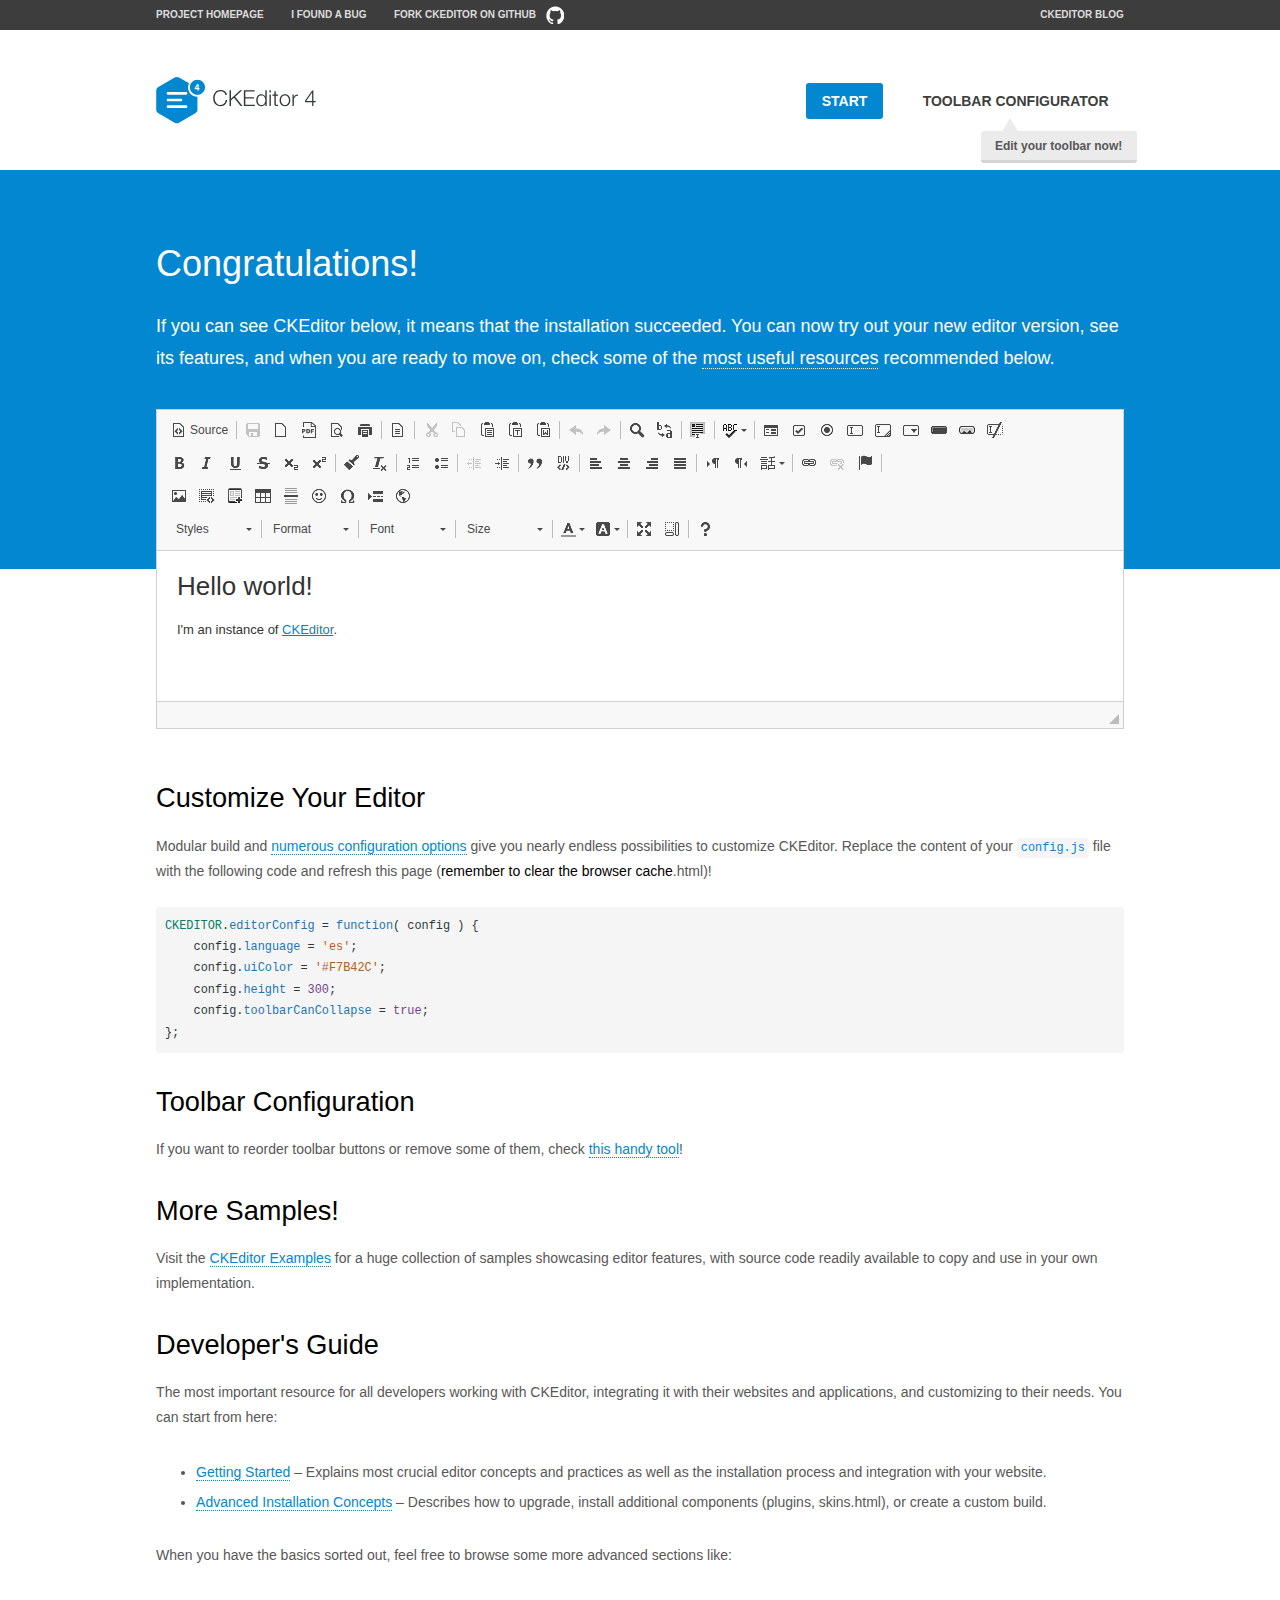
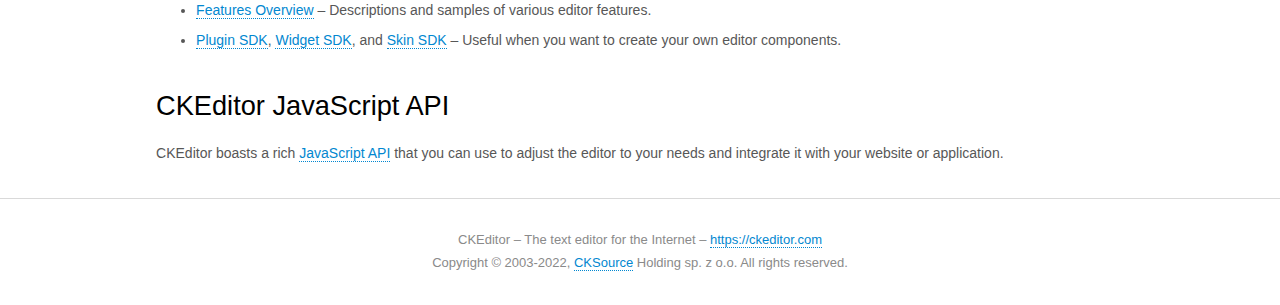
<file: static/ckeditor/samples/index.html>
<!DOCTYPE html>
<!--
Copyright (c) 2003-2022, CKSource Holding sp. z o.o. All rights reserved.
For licensing, see LICENSE.md or https://ckeditor.com/legal/ckeditor-oss-license
-->
<html lang="en">
<head>
	<meta charset="utf-8">
	<title>CKEditor Sample</title>
	<script src="../ckeditor.js"></script>
	<script src="js/sample.js"></script>
	<link rel="stylesheet" href="css/samples.css">
	<link rel="stylesheet" href="toolbarconfigurator/lib/codemirror/neo.css">
	<meta name="viewport" content="width=device-width,initial-scale=1">
	<meta name="description" content="Try the latest sample of CKEditor 4 and learn more about customizing your WYSIWYG editor with endless possibilities.">
</head>
<body id="main">

<nav class="navigation-a">
	<div class="grid-container">
		<ul class="navigation-a-left grid-width-70">
			<li><a href="https://ckeditor.com/ckeditor-4/">Project Homepage</a></li>
			<li><a href="https://github.com/ckeditor/ckeditor4/issues">I found a bug</a></li>
			<li><a href="https://github.com/ckeditor/ckeditor4" class="icon-pos-right icon-navigation-a-github">Fork CKEditor on GitHub</a></li>
		</ul>
		<ul class="navigation-a-right grid-width-30">
			<li><a href="https://ckeditor.com/blog/">CKEditor Blog</a></li>
		</ul>
	</div>
</nav>

<header class="header-a">
	<div class="grid-container">
		<h1 class="header-a-logo grid-width-30">
			<a href="index.html"><img src="img/logo.svg" onerror="this.src='img/logo.png'; this.onerror=null;" alt="CKEditor Sample"></a>
		</h1>

		<nav class="navigation-b grid-width-70">
			<ul>
				<li><a href="index.html" class="button-a button-a-background">Start</a></li>
				<li><a href="toolbarconfigurator/index.html" class="button-a">Toolbar configurator <span class="balloon-a balloon-a-nw">Edit your toolbar now!</span></a></li>
			</ul>
		</nav>
	</div>
</header>

<main>
	<div class="adjoined-top">
		<div class="grid-container">
			<div class="content grid-width-100">
				<h1>Congratulations!</h1>
				<p>
					If you can see CKEditor below, it means that the installation succeeded.
					You can now try out your new editor version, see its features, and when you are ready to move on, check some of the <a href="#sample-customize">most useful resources</a> recommended below.
				</p>
			</div>
		</div>
	</div>
	<div class="adjoined-bottom">
		<div class="grid-container">
			<div class="grid-width-100">
				<div id="editor">
					<h1>Hello world!</h1>
					<p>I'm an instance of <a href="https://ckeditor.com">CKEditor</a>.</p>
				</div>
			</div>
		</div>
	</div>

	<div class="grid-container">
		<div class="content grid-width-100">
			<section id="sample-customize">
				<h2>Customize Your Editor</h2>
				<p>Modular build and <a href="https://ckeditor.com/docs/ckeditor4/latest/guide/dev_configuration.html">numerous configuration options</a> give you nearly endless possibilities to customize CKEditor. Replace the content of your <code><a href="../config.js">config.js</a></code> file with the following code and refresh this page (<strong>remember to clear the browser cache</strong>.html)!</p>
		<pre class="cm-s-neo CodeMirror"><code><span style="padding-right: 0.1px;"><span class="cm-variable">CKEDITOR</span>.<span class="cm-property">editorConfig</span> <span class="cm-operator">=</span> <span class="cm-keyword">function</span>( <span class="cm-def">config</span> ) {</span>
<span style="padding-right: 0.1px;"><span class="cm-tab">	</span><span class="cm-variable-2">config</span>.<span class="cm-property">language</span> <span class="cm-operator">=</span> <span class="cm-string">'es'</span>;</span>
<span style="padding-right: 0.1px;"><span class="cm-tab">	</span><span class="cm-variable-2">config</span>.<span class="cm-property">uiColor</span> <span class="cm-operator">=</span> <span class="cm-string">'#F7B42C'</span>;</span>
<span style="padding-right: 0.1px;"><span class="cm-tab">	</span><span class="cm-variable-2">config</span>.<span class="cm-property">height</span> <span class="cm-operator">=</span> <span class="cm-number">300</span>;</span>
<span style="padding-right: 0.1px;"><span class="cm-tab">	</span><span class="cm-variable-2">config</span>.<span class="cm-property">toolbarCanCollapse</span> <span class="cm-operator">=</span> <span class="cm-atom">true</span>;</span>
<span style="padding-right: 0.1px;">};</span></code></pre>
			</section>

			<section>
				<h2>Toolbar Configuration</h2>
				<p>If you want to reorder toolbar buttons or remove some of them, check <a href="toolbarconfigurator/index.html">this handy tool</a>!</p>
			</section>

			<section>
				<h2>More Samples!</h2>
				<p>Visit the <a href="https://ckeditor.com/docs/ckeditor4/latest/examples/index.html">CKEditor Examples</a> for a huge collection of samples showcasing editor features, with source code readily available to copy and use in your own implementation.</p>
			</section>

			<section>
				<h2>Developer's Guide</h2>
				<p>The most important resource for all developers working with CKEditor, integrating it with their websites and applications, and customizing to their needs. You can start from here:</p>
				<ul>
					<li><a href="https://ckeditor.com/docs/ckeditor4/latest/guide/dev_installation.html">Getting Started</a> &ndash; Explains most crucial editor concepts and practices as well as the installation process and integration with your website.</li>
					<li><a href="https://ckeditor.com/docs/ckeditor4/latest/guide/dev_advanced_installation.html">Advanced Installation Concepts</a> &ndash; Describes how to upgrade, install additional components (plugins, skins.html), or create a custom build.</li>
				</ul>
					<p>When you have the basics sorted out, feel free to browse some more advanced sections like:</p>
				<ul>
					<li><a href="https://ckeditor.com/docs/ckeditor4/latest/features/index.html">Features Overview</a> &ndash; Descriptions and samples of various editor features.</li>
					<li><a href="https://ckeditor.com/docs/ckeditor4/latest/guide/plugin_sdk_intro.html">Plugin SDK</a>, <a href="https://ckeditor.com/docs/ckeditor4/latest/guide/widget_sdk_intro.html">Widget SDK</a>, and <a href="https://ckeditor.com/docs/ckeditor4/latest/guide/skin_sdk_intro.html">Skin SDK</a> &ndash; Useful when you want to create your own editor components.</li>
				</ul>
			</section>

			<section>
				<h2>CKEditor JavaScript API</h2>
				<p>CKEditor boasts a rich <a href="https://ckeditor.com/docs/ckeditor4/latest/api/index.html">JavaScript API</a> that you can use to adjust the editor to your needs and integrate it with your website or application.</p>
			</section>
		</div>
	</div>
</main>

<footer class="footer-a grid-container">
	<div class="grid-container">
		<p class="grid-width-100">
			CKEditor &ndash; The text editor for the Internet &ndash; <a class="samples" href="https://ckeditor.com/">https://ckeditor.com</a>
		</p>
		<p class="grid-width-100" id="copy">
			Copyright &copy; 2003-2022, <a class="samples" href="https://cksource.com/">CKSource</a> Holding sp. z o.o. All rights reserved.
		</p>
	</div>
</footer>
<script>
	initSample();
</script>

</body>
</html>
</file>
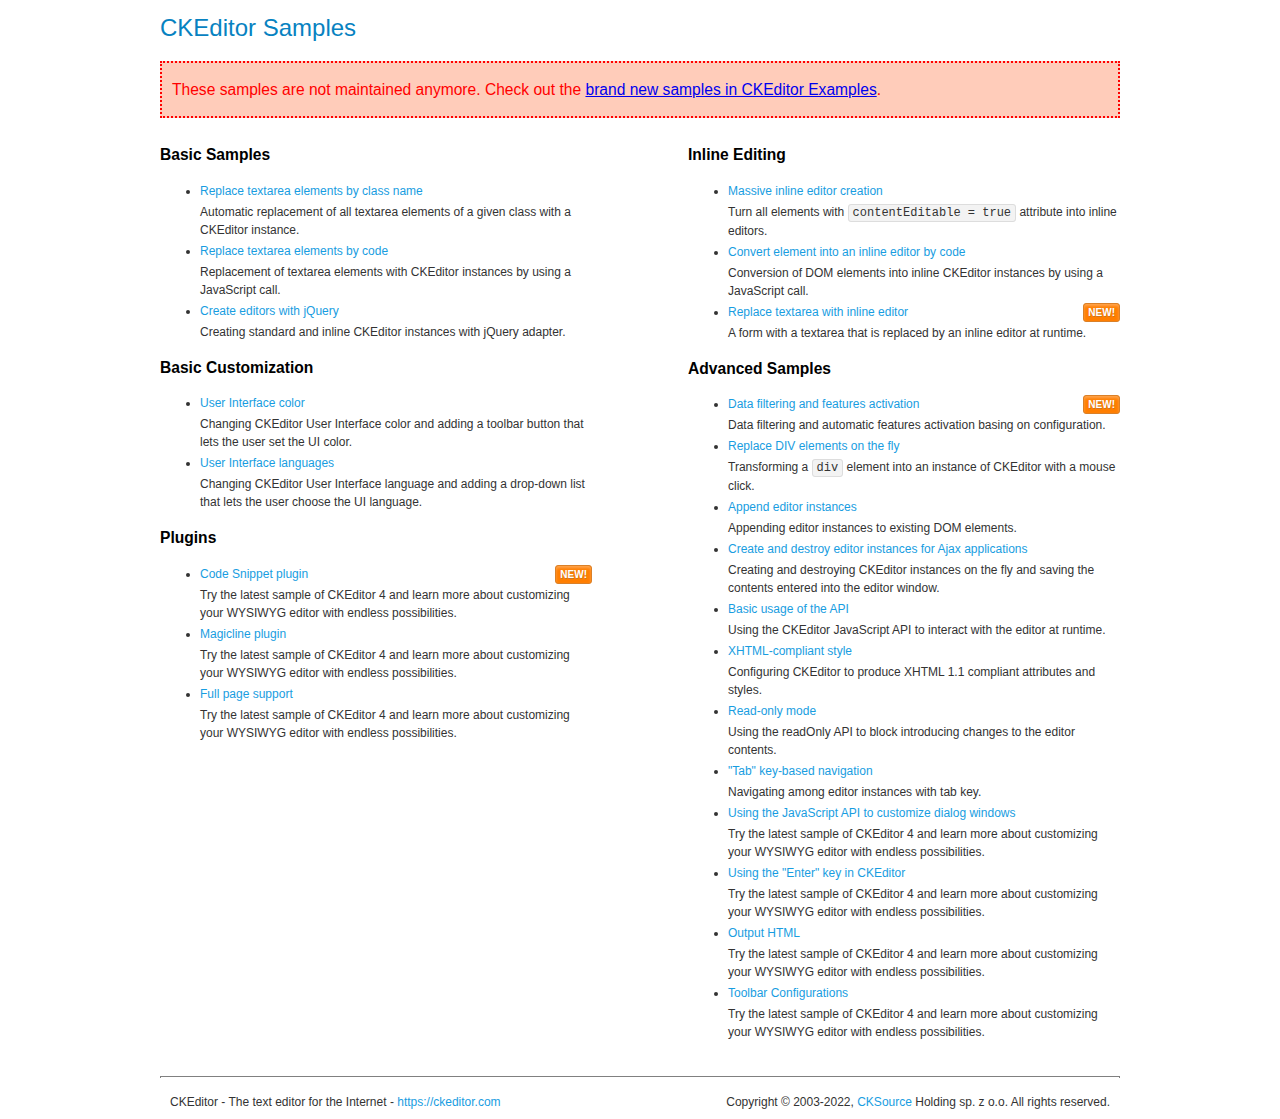
<file: static/ckeditor/samples/old/index.html>
<!DOCTYPE html>
<!--
Copyright (c) 2003-2022, CKSource Holding sp. z o.o. All rights reserved.
For licensing, see LICENSE.md or https://ckeditor.com/legal/ckeditor-oss-license
-->
<html lang="en">
<head>
	<meta charset="utf-8">
	<title>CKEditor Samples</title>
	<link rel="stylesheet" href="sample.css">
	<meta name="description" content="Try the latest sample of CKEditor 4 and learn more about customizing your WYSIWYG editor with endless possibilities.">
</head>
<body>
	<h1 class="samples">
		CKEditor Samples
	</h1>
	<div class="warning deprecated">
		These samples are not maintained anymore. Check out the <a href="https://ckeditor.com/docs/ckeditor4/latest/examples/index.html">brand new samples in CKEditor Examples</a>.
	</div>
	<div class="twoColumns">
		<div class="twoColumnsLeft">
			<h2 class="samples">
				Basic Samples
			</h2>
			<dl class="samples">
				<dt><a class="samples" href="replacebyclass.html">Replace textarea elements by class name</a></dt>
				<dd>Automatic replacement of all textarea elements of a given class with a CKEditor instance.</dd>

				<dt><a class="samples" href="replacebycode.html">Replace textarea elements by code</a></dt>
				<dd>Replacement of textarea elements with CKEditor instances by using a JavaScript call.</dd>

				<dt><a class="samples" href="jquery.html">Create editors with jQuery</a></dt>
				<dd>Creating standard and inline CKEditor instances with jQuery adapter.</dd>
			</dl>

			<h2 class="samples">
				Basic Customization
			</h2>
			<dl class="samples">
				<dt><a class="samples" href="uicolor.html">User Interface color</a></dt>
				<dd>Changing CKEditor User Interface color and adding a toolbar button that lets the user set the UI color.</dd>

				<dt><a class="samples" href="uilanguages.html">User Interface languages</a></dt>
				<dd>Changing CKEditor User Interface language and adding a drop-down list that lets the user choose the UI language.</dd>
			</dl>


			<h2 class="samples">Plugins</h2>
<dl class="samples">
<dt><a class="samples" href="codesnippet/codesnippet.html">Code Snippet plugin</a><span class="new">New!</span></dt>
<dd>Try the latest sample of CKEditor 4 and learn more about customizing your WYSIWYG editor with endless possibilities.</dd>

<dt><a class="samples" href="magicline/magicline.html">Magicline plugin</a></dt>
<dd>Try the latest sample of CKEditor 4 and learn more about customizing your WYSIWYG editor with endless possibilities.</dd>

<dt><a class="samples" href="wysiwygarea/fullpage.html">Full page support</a></dt>
<dd>Try the latest sample of CKEditor 4 and learn more about customizing your WYSIWYG editor with endless possibilities.</dd>
</dl>
		</div>
		<div class="twoColumnsRight">
			<h2 class="samples">
				Inline Editing
			</h2>
			<dl class="samples">
				<dt><a class="samples" href="inlineall.html">Massive inline editor creation</a></dt>
				<dd>Turn all elements with <code>contentEditable = true</code> attribute into inline editors.</dd>

				<dt><a class="samples" href="inlinebycode.html">Convert element into an inline editor by code</a></dt>
				<dd>Conversion of DOM elements into inline CKEditor instances by using a JavaScript call.</dd>

				<dt><a class="samples" href="inlinetextarea.html">Replace textarea with inline editor</a> <span class="new">New!</span></dt>
				<dd>A form with a textarea that is replaced by an inline editor at runtime.</dd>

				
			</dl>

			<h2 class="samples">
				Advanced Samples
			</h2>
			<dl class="samples">
				<dt><a class="samples" href="datafiltering.html">Data filtering and features activation</a> <span class="new">New!</span></dt>
				<dd>Data filtering and automatic features activation basing on configuration.</dd>

				<dt><a class="samples" href="divreplace.html">Replace DIV elements on the fly</a></dt>
				<dd>Transforming a <code>div</code> element into an instance of CKEditor with a mouse click.</dd>

				<dt><a class="samples" href="appendto.html">Append editor instances</a></dt>
				<dd>Appending editor instances to existing DOM elements.</dd>

				<dt><a class="samples" href="ajax.html">Create and destroy editor instances for Ajax applications</a></dt>
				<dd>Creating and destroying CKEditor instances on the fly and saving the contents entered into the editor window.</dd>

				<dt><a class="samples" href="api.html">Basic usage of the API</a></dt>
				<dd>Using the CKEditor JavaScript API to interact with the editor at runtime.</dd>

				<dt><a class="samples" href="xhtmlstyle.html">XHTML-compliant style</a></dt>
				<dd>Configuring CKEditor to produce XHTML 1.1 compliant attributes and styles.</dd>

				<dt><a class="samples" href="readonly.html">Read-only mode</a></dt>
				<dd>Using the readOnly API to block introducing changes to the editor contents.</dd>

				<dt><a class="samples" href="tabindex.html">"Tab" key-based navigation</a></dt>
				<dd>Navigating among editor instances with tab key.</dd>


				
<dt><a class="samples" href="dialog/dialog.html">Using the JavaScript API to customize dialog windows</a></dt>
<dd>Try the latest sample of CKEditor 4 and learn more about customizing your WYSIWYG editor with endless possibilities.</dd>

<dt><a class="samples" href="enterkey/enterkey.html">Using the &quot;Enter&quot; key in CKEditor</a></dt>
<dd>Try the latest sample of CKEditor 4 and learn more about customizing your WYSIWYG editor with endless possibilities.</dd>

<dt><a class="samples" href="htmlwriter/outputhtml.html">Output HTML</a></dt>
<dd>Try the latest sample of CKEditor 4 and learn more about customizing your WYSIWYG editor with endless possibilities.</dd>

<dt><a class="samples" href="toolbar/toolbar.html">Toolbar Configurations</a></dt>
<dd>Try the latest sample of CKEditor 4 and learn more about customizing your WYSIWYG editor with endless possibilities.</dd>

			</dl>
		</div>
	</div>
	<div id="footer">
		<hr>
		<p>
			CKEditor - The text editor for the Internet - <a class="samples" href="https://ckeditor.com/">https://ckeditor.com</a>
		</p>
		<p id="copy">
			Copyright &copy; 2003-2022, <a class="samples" href="https://cksource.com/">CKSource</a> Holding sp. z o.o. All rights reserved.
		</p>
	</div>
</body>
</html>
</file>
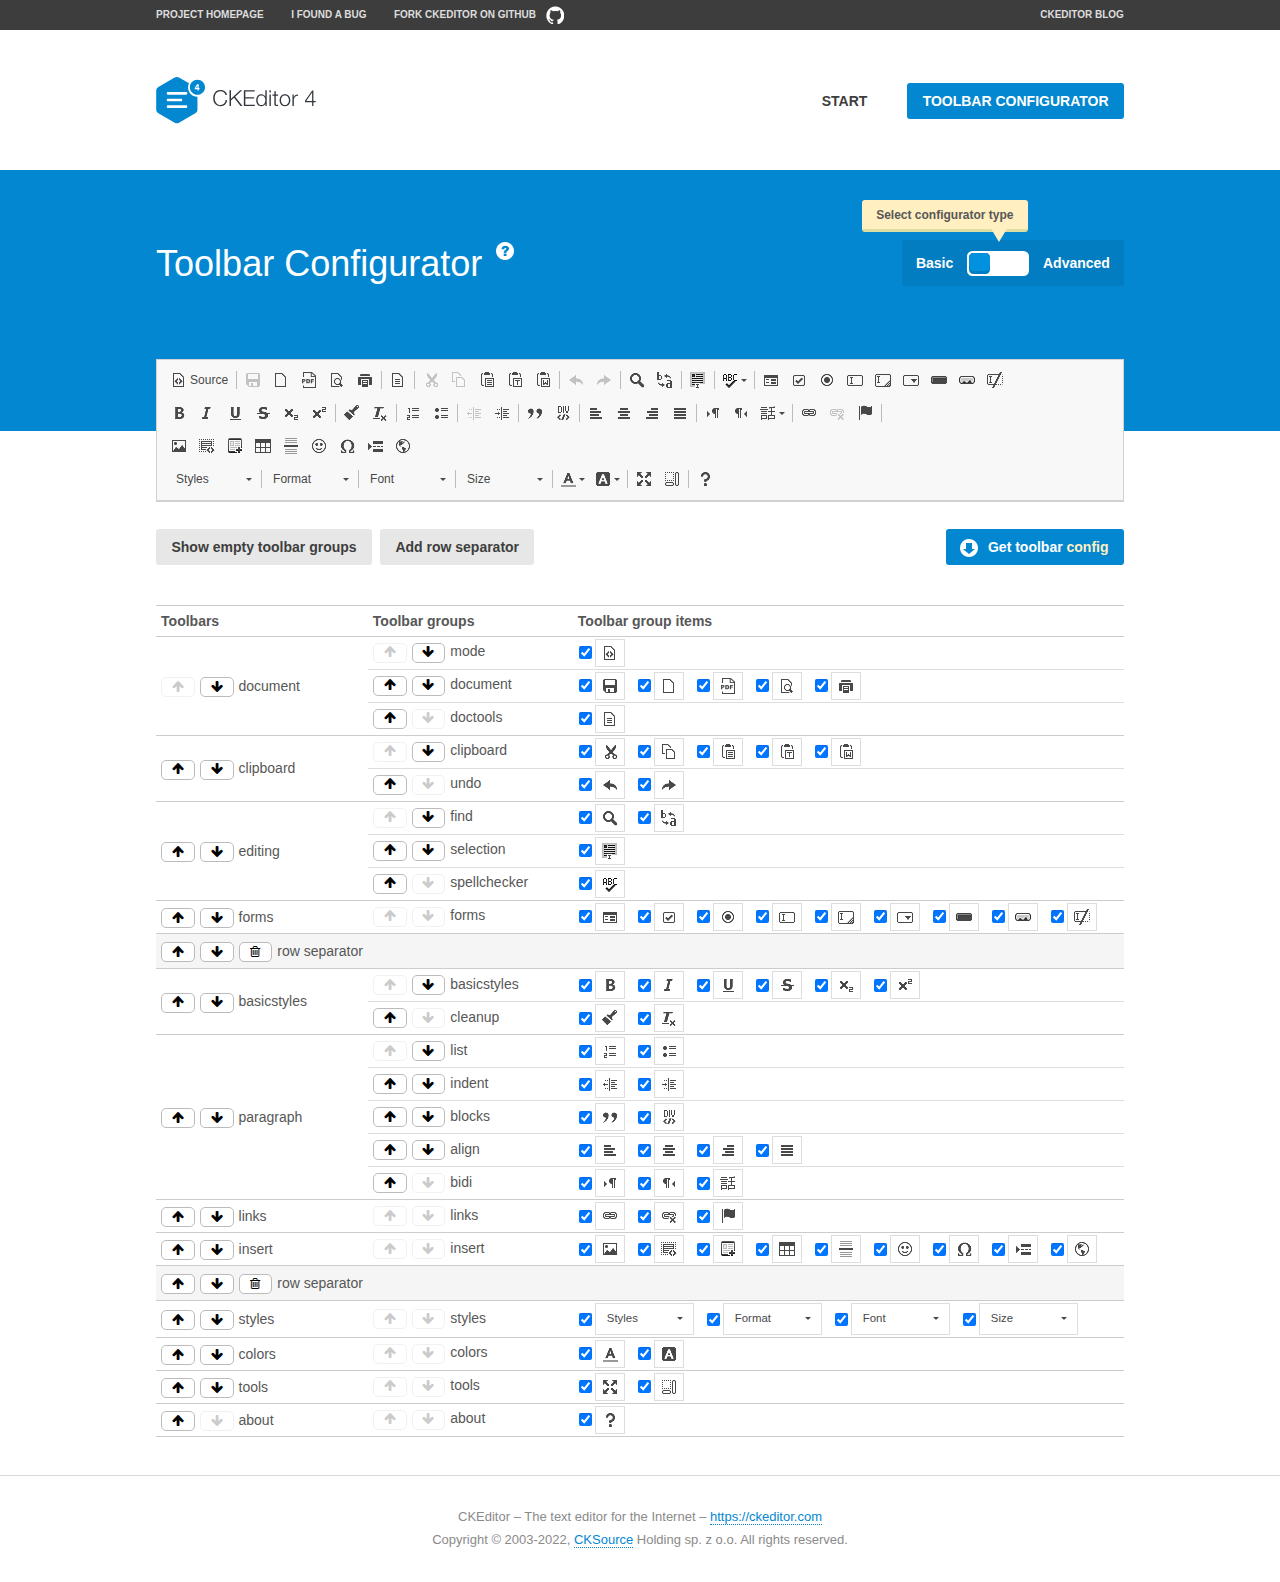
<file: static/ckeditor/samples/toolbarconfigurator/index.html>
<!DOCTYPE html>
<!--
Copyright (c) 2003-2022, CKSource Holding sp. z o.o. All rights reserved.
For licensing, see LICENSE.md or https://ckeditor.com/legal/ckeditor-oss-license
-->
<!--[if IE 8]><html class="ie8"><![endif]-->
<!--[if gt IE 8]><html><![endif]-->
<!--[if !IE]><!--><html lang="en"><!--<![endif]-->
<head>
	<meta charset="utf-8">
	<title>Toolbar Configurator</title>
	<script src="../../ckeditor.js"></script>
	<script>
		if ( CKEDITOR.env.ie && CKEDITOR.env.version < 9 )
			CKEDITOR.tools.enableHtml5Elements( document );
	</script>
	<link rel="stylesheet" href="lib/codemirror/codemirror.css">
	<link rel="stylesheet" href="lib/codemirror/show-hint.css">
	<link rel="stylesheet" href="lib/codemirror/neo.css">
	<link rel="stylesheet" href="css/fontello.css">
	<link rel="stylesheet" href="../css/samples.css">
	<meta name="description" content="Try the latest sample of CKEditor 4 and learn more about customizing your WYSIWYG editor with endless possibilities.">
</head>
<body id="toolbar">

<nav class="navigation-a">
	<div class="grid-container">
		<ul class="navigation-a-left grid-width-70">
			<li><a href="https://ckeditor.com/ckeditor-4/">Project Homepage</a></li>
			<li><a href="https://github.com/ckeditor/ckeditor4/issues">I found a bug</a></li>
			<li><a href="https://github.com/ckeditor/ckeditor4" class="icon-pos-right icon-navigation-a-github">Fork CKEditor on GitHub</a></li>
		</ul>
		<ul class="navigation-a-right grid-width-30">
			<li><a href="https://ckeditor.com/blog/">CKEditor Blog</a></li>
		</ul>
	</div>
</nav>

<header class="header-a">
	<div class="grid-container">
		<h1 class="header-a-logo grid-width-30">
			<a href="../index.html"><img src="../img/logo.svg" onerror="this.src='../img/logo.png'; this.onerror=null;" alt="CKEditor Logo"></a>
		</h1>
		<nav class="navigation-b grid-width-70">
			<ul>
				<li><a href="../index.html"  class="button-a">Start</a></li>
				<li><a href="index.html"  class="button-a button-a-background">Toolbar configurator</a></li>
			</ul>
		</nav>
	</div>
</header>

<main>
	<div class="adjoined-top">
		<div class="grid-container">
			<div class="content grid-width-100">
				<div class="grid-container-nested">
					<h1 class="grid-width-60">
						Toolbar Configurator
						<a href="#help-content" type="button" title="Configurator help" id="help" class="button-a button-a-background button-a-no-text icon-pos-left icon-question-mark">Help</a>
					</h1>

					<div class="grid-width-40 grid-switch-magic">
						<div class="switch">
							<span class="balloon-a balloon-a-se">Select configurator type</span>
							<input type="radio" name="radio" data-num="1" id="radio-basic" />
							<input type="radio" name="radio" data-num="2" id="radio-advanced" />
							<label data-for="1" for="radio-basic">Basic</label>
							<span class="switch-inner">
								<span class="handler"></span>
							</span>
							<label data-for="2" for="radio-advanced">Advanced</label>
						</div>
					</div>
				</div>
			</div>
		</div>
	</div>
	<div class="adjoined-bottom">
		<div class="grid-container">
			<div class="grid-width-100">
				<div class="editors-container">
					<div id="editor-basic"></div>
					<div id="editor-advanced"></div>
				</div>
			</div>
		</div>
	</div>

	<div class="grid-container configurator">
		<div class="content grid-width-100">
			<div class="configurator">
				<div>
					<div id="toolbarModifierWrapper"></div>
				</div>
			</div>
		</div>
	</div>

	<div id="help-content">
		<div class="grid-container">
			<div class="grid-width-100">
				<h2>What Am I Doing Here?</h2>

				<div class="grid-container grid-container-nested">
					<div class="basic">
						<div class="grid-width-50">
							<p>Arrange <a href="https://ckeditor.com/docs/ckeditor4/latest/api/CKEDITOR_config.html#cfg-toolbarGroups">toolbar groups</a>, toggle <a href="https://ckeditor.com/docs/ckeditor4/latest/api/CKEDITOR_config.html#cfg-removeButtons">button visibility</a> according to your needs and get your toolbar configuration.</p>
							<p>You can replace the content of the <a href="../../config.js"><code>config.js</code></a> file with the generated configuration. If you already set some configuration options you will need to merge both configurations.</p>
						</div>
						<div class="grid-width-50">
							<p>Read more about different ways of <a href="https://ckeditor.com/docs/ckeditor4/latest/guide/dev_configuration.html">setting configuration</a> and do not forget about <strong>clearing browser cache</strong>.</p>
							<p>Arranging toolbar groups is the recommended way of configuring the toolbar, but if you need more freedom you can use the <a href="#advanced">advanced configurator</a>.</p>
						</div>
					</div>
					<div class="advanced" style="display: none;">
						<div class="grid-width-50">
							<p>With this code editor you can edit your <a href="https://ckeditor.com/docs/ckeditor4/latest/api/CKEDITOR_config.html#cfg-toolbar">toolbar configuration</a> live.</p>
							<p>You can replace the content of the <a href="../../config.js"><code>config.js</code></a> file with the generated configuration. If you already set some configuration options you will need to merge both configurations.</p>
						</div>
						<div class="grid-width-50">
							<p>Read more about different ways of <a href="https://ckeditor.com/docs/ckeditor4/latest/guide/dev_configuration.html">setting configuration</a> and do not forget about <strong>clearing browser cache</strong>.</p>
						</div>
					</div>
				</div>

				<p class="grid-container grid-container-nested">
					<button type="button" class="help-content-close grid-width-100 button-a button-a-background">Got it. Let's play!</button>
				</p>
			</div>
		</div>
	</div>
</main>

<footer class="footer-a grid-container">
	<p class="grid-width-100">
		CKEditor &ndash; The text editor for the Internet &ndash; <a class="samples" href="https://ckeditor.com/">https://ckeditor.com</a>
	</p>
	<p class="grid-width-100" id="copy">
		Copyright &copy; 2003-2022, <a class="samples" href="https://cksource.com/">CKSource</a> Holding sp. z o.o. All rights reserved.
	</p>
</footer>

<script src="lib/codemirror/codemirror.js"></script>
<script src="lib/codemirror/javascript.js"></script>
<script src="lib/codemirror/show-hint.js"></script>

<script src="js/fulltoolbareditor.js"></script>
<script src="js/abstracttoolbarmodifier.js"></script>
<script src="js/toolbarmodifier.js"></script>
<script src="js/toolbartextmodifier.js"></script>
<script src="../js/sf.js"></script>

<script>
	( function() {
		'use strict';

		var mode = ( window.location.hash.substr( 1 ) === 'advanced' ) ? 'advanced' : 'basic',
			configuratorSection = CKEDITOR.document.findOne( 'main > .grid-container.configurator' ),
			basicInstruction = CKEDITOR.document.findOne( '#help-content .basic' ),
			advancedInstruction = CKEDITOR.document.findOne( '#help-content .advanced' ),

			// Configurator mode switcher.
			modeSwitchBasic = CKEDITOR.document.getById( 'radio-basic' ),
			modeSwitchAdvanced = CKEDITOR.document.getById( 'radio-advanced' );

		// Initial setup
		function updateSwitcher() {
			if ( mode === 'advanced' ) {
				modeSwitchAdvanced.$.checked = true;
			} else {
				modeSwitchBasic.$.checked = true;
			}
		}

		updateSwitcher();

		CKEDITOR.document.getWindow().on( 'hashchange', function( e ) {
			var hash = window.location.hash.substr( 1 );
			if ( !( hash === 'advanced' || hash === 'basic' ) ) {
				return;
			}
			mode = hash;
			onToolbarsDone( mode );
		} );

		CKEDITOR.document.getWindow().on( 'resize', function() {
			updateToolbar( ( mode === 'basic' ? toolbarModifier : toolbarTextModifier )[ 'editorInstance' ] );
		} );

		function onRefresh( modifier ) {
			modifier = modifier || this;

			if ( mode === 'basic' && modifier instanceof ToolbarConfigurator.ToolbarTextModifier ) {
				return;
			}

			// CodeMirror container becomes visible, so we need to refresh and to avoid rendering problems.
			if ( mode === 'advanced' && modifier instanceof ToolbarConfigurator.ToolbarTextModifier ) {
				modifier.codeContainer.refresh();
			}

			updateToolbar( modifier.editorInstance );
		}

		function updateToolbar( editor ) {
			var editorContainer = editor.container;

			// Not always editor is loaded.
			if ( !editorContainer ) {
				return;
			}

			var displayStyle = editorContainer.getStyle( 'display' );

			editorContainer.setStyle( 'display', 'block' );

			var newHeight = editorContainer.getSize( 'height' );

			var newMarginTop = parseInt( editorContainer.getComputedStyle( 'margin-top' ), 10 );
			newMarginTop = ( isNaN( newMarginTop ) ? 0 : Number( newMarginTop ) );

			var newMarginBottom = parseInt( editorContainer.getComputedStyle( 'margin-bottom' ), 10 );
			newMarginBottom = ( isNaN( newMarginBottom ) ? 0 : Number( newMarginBottom ) );

			var result = newHeight + newMarginTop + newMarginBottom;

			editorContainer.setStyle( 'display', displayStyle );

			editor.container.getAscendant( 'div' ).setStyle( 'height', result + 'px' );
		}

		var toolbarModifier = new ToolbarConfigurator.ToolbarModifier( 'editor-basic' );

		var done = 0;
		toolbarModifier.init( onToolbarInit );
		toolbarModifier.onRefresh = onRefresh;

		CKEDITOR.document.getById( 'toolbarModifierWrapper' ).append( toolbarModifier.mainContainer );

		var toolbarTextModifier = new ToolbarConfigurator.ToolbarTextModifier( 'editor-advanced' );
		toolbarTextModifier.init( onToolbarInit );
		toolbarTextModifier.onRefresh = onRefresh;

		function onToolbarInit() {
			if ( ++done === 2 ) {
				onToolbarsDone();

				positionSticky.watch( CKEDITOR.document.findOne( '.toolbar' ), function() {
					return mode === 'advanced';
				} );
			}
		}

		function onToolbarsDone() {
			if ( mode === 'basic' ) {
				toggleModeBasic( false );
			} else {
				toggleModeAdvanced( false );
			}

			updateSwitcher();

			setTimeout( function() {
				CKEDITOR.document.findOne( '.editors-container' ).addClass( 'active' );
				CKEDITOR.document.findOne( '#toolbarModifierWrapper' ).addClass( 'active' );
			}, 200 );
		}

		CKEDITOR.document.getById( 'toolbarModifierWrapper' ).append( toolbarTextModifier.mainContainer );

		function toogleModeSwitch( onElement, offElement, onModifier, offModifier ) {
			onElement.addClass( 'fancy-button-active' );
			offElement.removeClass( 'fancy-button-active' );

			onModifier.showUI();
			offModifier.hideUI();
		}

		function toggleModeBasic( callOnRefresh ) {
			callOnRefresh = ( callOnRefresh !== false );
			mode = 'basic';
			window.location.hash = '#basic';
			toogleModeSwitch( modeSwitchBasic, modeSwitchAdvanced, toolbarModifier, toolbarTextModifier );

			configuratorSection.removeClass( 'freed-width' );
			basicInstruction.show();
			advancedInstruction.hide();

			callOnRefresh && onRefresh( toolbarModifier );
		}

		function toggleModeAdvanced( callOnRefresh ) {
			callOnRefresh = ( callOnRefresh !== false );
			mode = 'advanced';
			window.location.hash = '#advanced';
			toogleModeSwitch( modeSwitchAdvanced, modeSwitchBasic, toolbarTextModifier, toolbarModifier );

			configuratorSection.addClass( 'freed-width' );
			advancedInstruction.show();
			basicInstruction.hide();

			callOnRefresh && onRefresh( toolbarTextModifier );
		}

		modeSwitchBasic.on( 'click', toggleModeBasic );
		modeSwitchAdvanced.on( 'click', toggleModeAdvanced );

		//
		// Position:sticky for the toolbar.
		//

		// Will make elements behave like they were styled with position:sticky.
		var positionSticky = {
			// Store object: {
			// 		element: CKEDITOR.dom.element, // Element which will float.
			// 		placeholder: CKEDITOR.dom.element, // Placeholder which is place to prevent page bounce.
			// 		isFixed: boolean // Whether element float now.
			// }
			watched: [],

			active: [],

			staticContainer: null,

			init: function() {
				var element = CKEDITOR.dom.element.createFromHtml(
					'<div class="staticContainer">' +
						'<div class="grid-container" >' +
							'<div class="grid-width-100">' +
								'<div class="inner"></div>' +
							'</div>' +
						'</div>' +
					'</div>' );

				this.staticContainer = element.findOne( '.inner' );

				CKEDITOR.document.getBody().append( element );
			},

			watch: function( element, preventFunc ) {
				this.watched.push( {
					element: element,
					placeholder: new CKEDITOR.dom.element( 'div' ),
					isFixed: false,
					preventFunc: preventFunc
				} );
			},

			checkAll: function() {
				for ( var i = 0; i < this.watched.length; i++ ) {
					this.check( this.watched[ i ] );
				}
			},

			check: function( element ) {
				var isFixed = element.isFixed;
				var shouldBeFixed = this.shouldBeFixed( element );

				// Nothing to be done.
				if ( isFixed === shouldBeFixed ) {
					return;
				}

				var placeholder = element.placeholder;

				if ( isFixed ) {
					// Unfixing.

					element.element.insertBefore( placeholder );
					placeholder.remove();

					element.element.removeStyle( 'margin' );

					this.active.splice( CKEDITOR.tools.indexOf( this.active, element ), 1 );

				} else {
					// Fixing.
					placeholder.setStyle( 'width', element.element.getSize( 'width' ) + 'px' );
					placeholder.setStyle( 'height', element.element.getSize( 'height' ) + 'px' );
					placeholder.setStyle( 'margin-bottom', element.element.getComputedStyle( 'margin-bottom' ) );
					placeholder.setStyle( 'display', element.element.getComputedStyle( 'display' ) );
					placeholder.insertAfter( element.element );

					this.staticContainer.append( element.element );

					this.active.push( element );
				}

				element.isFixed = !element.isFixed;
			},

			shouldBeFixed: function( element ) {
				if ( element.preventFunc && element.preventFunc() ) {
					return false;
				}

				// If element is already fixed we are checking it's placeholder.
				var related = ( element.isFixed ? element.placeholder : element.element ),
					clientRect = related.$.getBoundingClientRect(),
					staticHeight = this.staticContainer.getSize('height' ),
					elemHeight = element.element.getSize( 'height' );

				if ( element.isFixed ) {
					return ( clientRect.top + elemHeight < staticHeight );
				} else {
					return ( clientRect.top < staticHeight );
				}
			}
		};

		positionSticky.init();

		CKEDITOR.document.getWindow().on( 'scroll',
			CKEDITOR.tools.eventsBuffer( 100, positionSticky.checkAll, positionSticky ).input
		);

		// Make the toolbar sticky.
		positionSticky.watch( CKEDITOR.document.findOne( '.editors-container' ) );

		// Help button and help-content.
		( function() {
			var helpButton = CKEDITOR.document.getById( 'help' ),
				helpContent = CKEDITOR.document.getById( 'help-content' );

			// Don't show help button on IE8 because it's unsupported by Pico Modal.
			if ( CKEDITOR.env.ie && CKEDITOR.env.version == 8 ) {
				helpButton.hide();
			} else {
				// Display help modal when the button is clicked.
				helpButton.on( 'click', function( evt ) {
					SF.modal( {
						// Clone modal content from DOM.
						content: helpContent.getHtml(),

						afterCreate: function( modal ) {
							// Enable modal content button to close the modal.
							new CKEDITOR.dom.element( modal.modalElem() ).findOne( '.help-content-close' ).once( 'click', modal.close );
						}
					} ).show();
				} );
			}
		} )();
	} )();
</script>
</body>
</html>
</file>
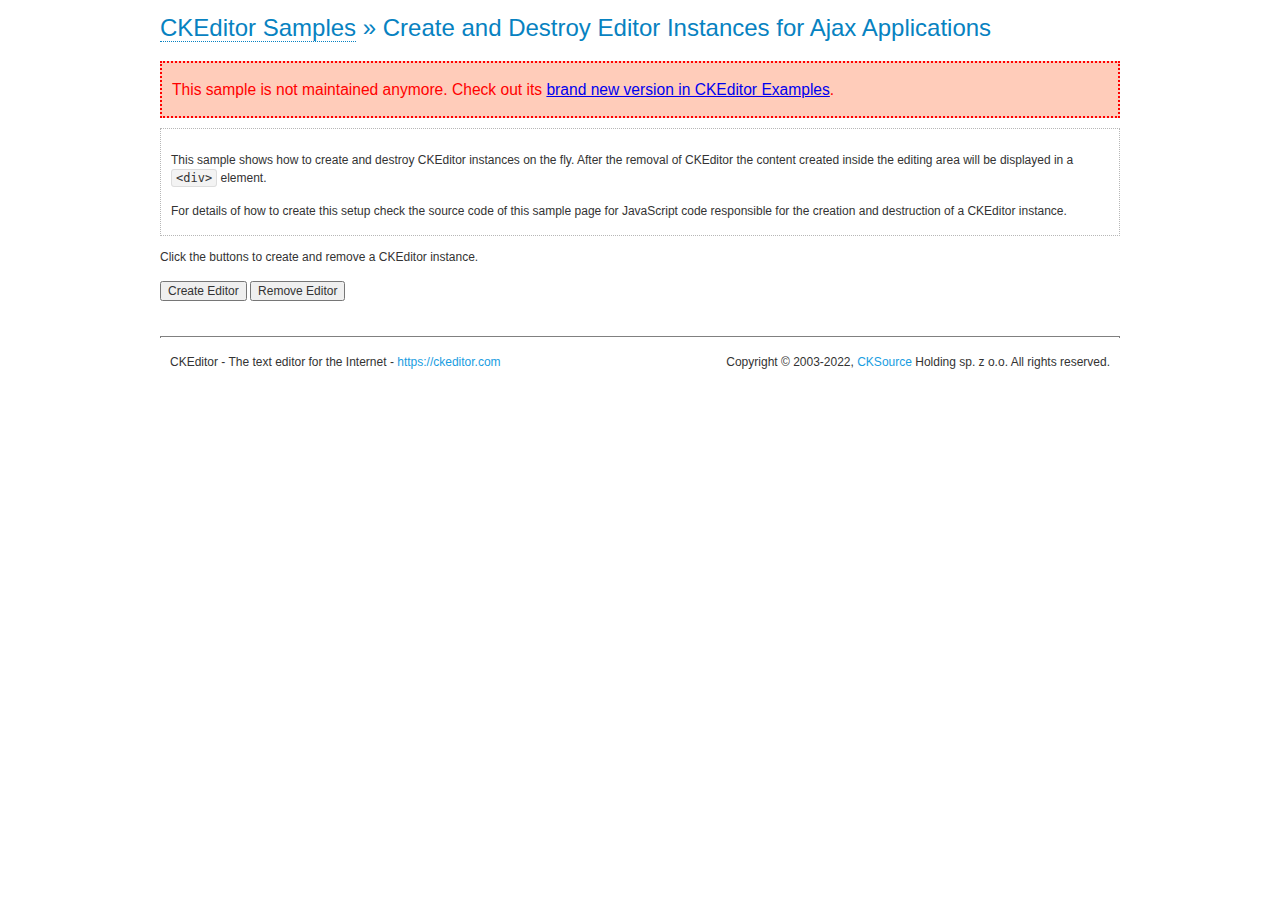
<file: static/ckeditor/samples/old/ajax.html>
<!DOCTYPE html>
<!--
Copyright (c) 2003-2022, CKSource Holding sp. z o.o. All rights reserved.
For licensing, see LICENSE.md or https://ckeditor.com/legal/ckeditor-oss-license
-->
<html lang="en">
<head>
	<meta charset="utf-8">
	<title>Ajax &mdash; CKEditor Sample</title>
	<script src="../../ckeditor.js"></script>
	<link rel="stylesheet" href="sample.css">
	<meta name="description" content="Try the latest sample of CKEditor 4 and learn more about customizing your WYSIWYG editor with endless possibilities.">
	<script>

		var editor, html = '';

		function createEditor() {
			if ( editor )
				return;

			// Create a new editor inside the <div id="editor">, setting its value to html
			var config = {};
			editor = CKEDITOR.appendTo( 'editor', config, html );
		}

		function removeEditor() {
			if ( !editor )
				return;

			// Retrieve the editor contents. In an Ajax application, this data would be
			// sent to the server or used in any other way.
			document.getElementById( 'editorcontents' ).innerHTML = html = editor.getData();
			document.getElementById( 'contents' ).style.display = '';

			// Destroy the editor.
			editor.destroy();
			editor = null;
		}

	</script>
</head>
<body>
	<h1 class="samples">
		<a href="index.html">CKEditor Samples</a> &raquo; Create and Destroy Editor Instances for Ajax Applications
	</h1>
	<div class="warning deprecated">
		This sample is not maintained anymore. Check out its <a href="https://ckeditor.com/docs/ckeditor4/latest/examples/saveajax.html">brand new version in CKEditor Examples</a>.
	</div>
	<div class="description">
		<p>
			This sample shows how to create and destroy CKEditor instances on the fly. After the removal of CKEditor the content created inside the editing
			area will be displayed in a <code>&lt;div&gt;</code> element.
		</p>
		<p>
			For details of how to create this setup check the source code of this sample page
			for JavaScript code responsible for the creation and destruction of a CKEditor instance.
		</p>
	</div>
	<p>Click the buttons to create and remove a CKEditor instance.</p>
	<p>
		<input onclick="createEditor();" type="button" value="Create Editor">
		<input onclick="removeEditor();" type="button" value="Remove Editor">
	</p>
	<!-- This div will hold the editor. -->
	<div id="editor">
	</div>
	<div id="contents" style="display: none">
		<p>
			Edited Contents:
		</p>
		<!-- This div will be used to display the editor contents. -->
		<div id="editorcontents">
		</div>
	</div>
	<div id="footer">
		<hr>
		<p>
			CKEditor - The text editor for the Internet - <a class="samples" href="https://ckeditor.com/">https://ckeditor.com</a>
		</p>
		<p id="copy">
			Copyright &copy; 2003-2022, <a class="samples" href="https://cksource.com/">CKSource</a> Holding sp. z o.o. All rights reserved.
		</p>
	</div>
</body>
</html>
</file>
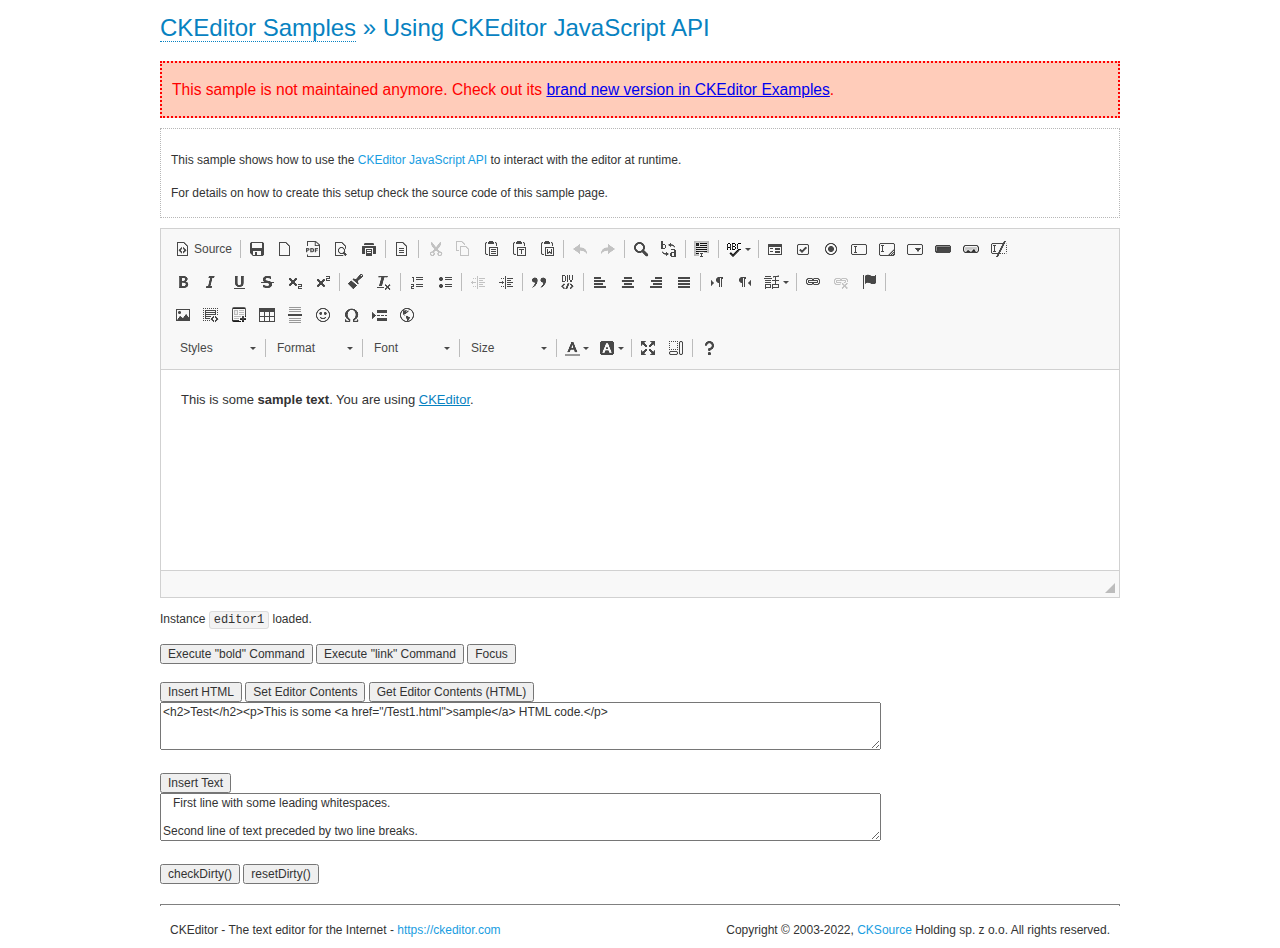
<file: static/ckeditor/samples/old/api.html>
<!DOCTYPE html>
<!--
Copyright (c) 2003-2022, CKSource Holding sp. z o.o. All rights reserved.
For licensing, see LICENSE.md or https://ckeditor.com/legal/ckeditor-oss-license
-->
<html lang="en">
<head>
	<meta charset="utf-8">
	<title>API Usage &mdash; CKEditor Sample</title>
	<script src="../../ckeditor.js"></script>
	<link href="sample.css" rel="stylesheet">
	<meta name="description" content="Try the latest sample of CKEditor 4 and learn more about customizing your WYSIWYG editor with endless possibilities.">
	<script>

// The instanceReady event is fired, when an instance of CKEditor has finished
// its initialization.
CKEDITOR.on( 'instanceReady', function( ev ) {
	// Show the editor name and description in the browser status bar.
	document.getElementById( 'eMessage' ).innerHTML = 'Instance <code>' + ev.editor.name + '<\/code> loaded.';

	// Show this sample buttons.
	document.getElementById( 'eButtons' ).style.display = 'block';
});

function InsertHTML() {
	// Get the editor instance that we want to interact with.
	var editor = CKEDITOR.instances.editor1;
	var value = document.getElementById( 'htmlArea' ).value;

	// Check the active editing mode.
	if ( editor.mode == 'wysiwyg' )
	{
		// Insert HTML code.
		// https://ckeditor.com/docs/ckeditor4/latest/api/CKEDITOR_editor.html#method-insertHtml
		editor.insertHtml( value );
	}
	else
		alert( 'You must be in WYSIWYG mode!' );
}

function InsertText() {
	// Get the editor instance that we want to interact with.
	var editor = CKEDITOR.instances.editor1;
	var value = document.getElementById( 'txtArea' ).value;

	// Check the active editing mode.
	if ( editor.mode == 'wysiwyg' )
	{
		// Insert as plain text.
		// https://ckeditor.com/docs/ckeditor4/latest/api/CKEDITOR_editor.html#method-insertText
		editor.insertText( value );
	}
	else
		alert( 'You must be in WYSIWYG mode!' );
}

function SetContents() {
	// Get the editor instance that we want to interact with.
	var editor = CKEDITOR.instances.editor1;
	var value = document.getElementById( 'htmlArea' ).value;

	// Set editor contents (replace current contents).
	// https://ckeditor.com/docs/ckeditor4/latest/api/CKEDITOR_editor.html#method-setData
	editor.setData( value );
}

function GetContents() {
	// Get the editor instance that you want to interact with.
	var editor = CKEDITOR.instances.editor1;

	// Get editor contents
	// https://ckeditor.com/docs/ckeditor4/latest/api/CKEDITOR_editor.html#method-getData
	alert( editor.getData() );
}

function ExecuteCommand( commandName ) {
	// Get the editor instance that we want to interact with.
	var editor = CKEDITOR.instances.editor1;

	// Check the active editing mode.
	if ( editor.mode == 'wysiwyg' )
	{
		// Execute the command.
		// https://ckeditor.com/docs/ckeditor4/latest/api/CKEDITOR_editor.html#method-execCommand
		editor.execCommand( commandName );
	}
	else
		alert( 'You must be in WYSIWYG mode!' );
}

function CheckDirty() {
	// Get the editor instance that we want to interact with.
	var editor = CKEDITOR.instances.editor1;
	// Checks whether the current editor contents present changes when compared
	// to the contents loaded into the editor at startup
	// https://ckeditor.com/docs/ckeditor4/latest/api/CKEDITOR_editor.html#method-checkDirty
	alert( editor.checkDirty() );
}

function ResetDirty() {
	// Get the editor instance that we want to interact with.
	var editor = CKEDITOR.instances.editor1;
	// Resets the "dirty state" of the editor (see CheckDirty())
	// https://ckeditor.com/docs/ckeditor4/latest/api/CKEDITOR_editor.html#method-resetDirty
	editor.resetDirty();
	alert( 'The "IsDirty" status has been reset' );
}

function Focus() {
	CKEDITOR.instances.editor1.focus();
}

function onFocus() {
	document.getElementById( 'eMessage' ).innerHTML = '<b>' + this.name + ' is focused </b>';
}

function onBlur() {
	document.getElementById( 'eMessage' ).innerHTML = this.name + ' lost focus';
}

	</script>

</head>
<body>
	<h1 class="samples">
		<a href="index.html">CKEditor Samples</a> &raquo; Using CKEditor JavaScript API
	</h1>
	<div class="warning deprecated">
		This sample is not maintained anymore. Check out its <a href="https://ckeditor.com/docs/ckeditor4/latest/examples/api.html">brand new version in CKEditor Examples</a>.
	</div>
	<div class="description">
	<p>
		This sample shows how to use the
		<a class="samples" href="https://ckeditor.com/docs/ckeditor4/latest/api/CKEDITOR_editor.html">CKEditor JavaScript API</a>
		to interact with the editor at runtime.
	</p>
	<p>
		For details on how to create this setup check the source code of this sample page.
	</p>
	</div>

	<!-- This <div> holds alert messages to be display in the sample page. -->
	<div id="alerts">
		<noscript>
			<p>
				<strong>CKEditor requires JavaScript to run</strong>. In a browser with no JavaScript
				support, like yours, you should still see the contents (HTML data) and you should
				be able to edit it normally, without a rich editor interface.
			</p>
		</noscript>
	</div>
	<form action="../../../samples/sample_posteddata.php" method="post">
		<textarea cols="100" id="editor1" name="editor1" rows="10">&lt;p&gt;This is some &lt;strong&gt;sample text&lt;/strong&gt;. You are using &lt;a href="https://ckeditor.com/"&gt;CKEditor&lt;/a&gt;.&lt;/p&gt;</textarea>

		<script>
			// Replace the <textarea id="editor1"> with an CKEditor instance.
			CKEDITOR.replace( 'editor1', {
				on: {
					focus: onFocus,
					blur: onBlur,

					// Check for availability of corresponding plugins.
					pluginsLoaded: function( evt ) {
						var doc = CKEDITOR.document, ed = evt.editor;
						if ( !ed.getCommand( 'bold' ) )
							doc.getById( 'exec-bold' ).hide();
						if ( !ed.getCommand( 'link' ) )
							doc.getById( 'exec-link' ).hide();
					}
				}
			});
		</script>

		<p id="eMessage">
		</p>

		<div id="eButtons" style="display: none">
			<input id="exec-bold" onclick="ExecuteCommand('bold');" type="button" value="Execute &quot;bold&quot; Command">
			<input id="exec-link" onclick="ExecuteCommand('link');" type="button" value="Execute &quot;link&quot; Command">
			<input onclick="Focus();" type="button" value="Focus">
			<br><br>
			<input onclick="InsertHTML();" type="button" value="Insert HTML">
			<input onclick="SetContents();" type="button" value="Set Editor Contents">
			<input onclick="GetContents();" type="button" value="Get Editor Contents (HTML)">
			<br>
			<textarea cols="100" id="htmlArea" rows="3">&lt;h2&gt;Test&lt;/h2&gt;&lt;p&gt;This is some &lt;a href="/Test1.html"&gt;sample&lt;/a&gt; HTML code.&lt;/p&gt;</textarea>
			<br>
			<br>
			<input onclick="InsertText();" type="button" value="Insert Text">
			<br>
			<textarea cols="100" id="txtArea" rows="3">   First line with some leading whitespaces.

Second line of text preceded by two line breaks.</textarea>
			<br>
			<br>
			<input onclick="CheckDirty();" type="button" value="checkDirty()">
			<input onclick="ResetDirty();" type="button" value="resetDirty()">
		</div>
	</form>
	<div id="footer">
		<hr>
		<p>
			CKEditor - The text editor for the Internet - <a class="samples" href="https://ckeditor.com/">https://ckeditor.com</a>
		</p>
		<p id="copy">
			Copyright &copy; 2003-2022, <a class="samples" href="https://cksource.com/">CKSource</a> Holding sp. z o.o. All rights reserved.
		</p>
	</div>
</body>
</html>
</file>
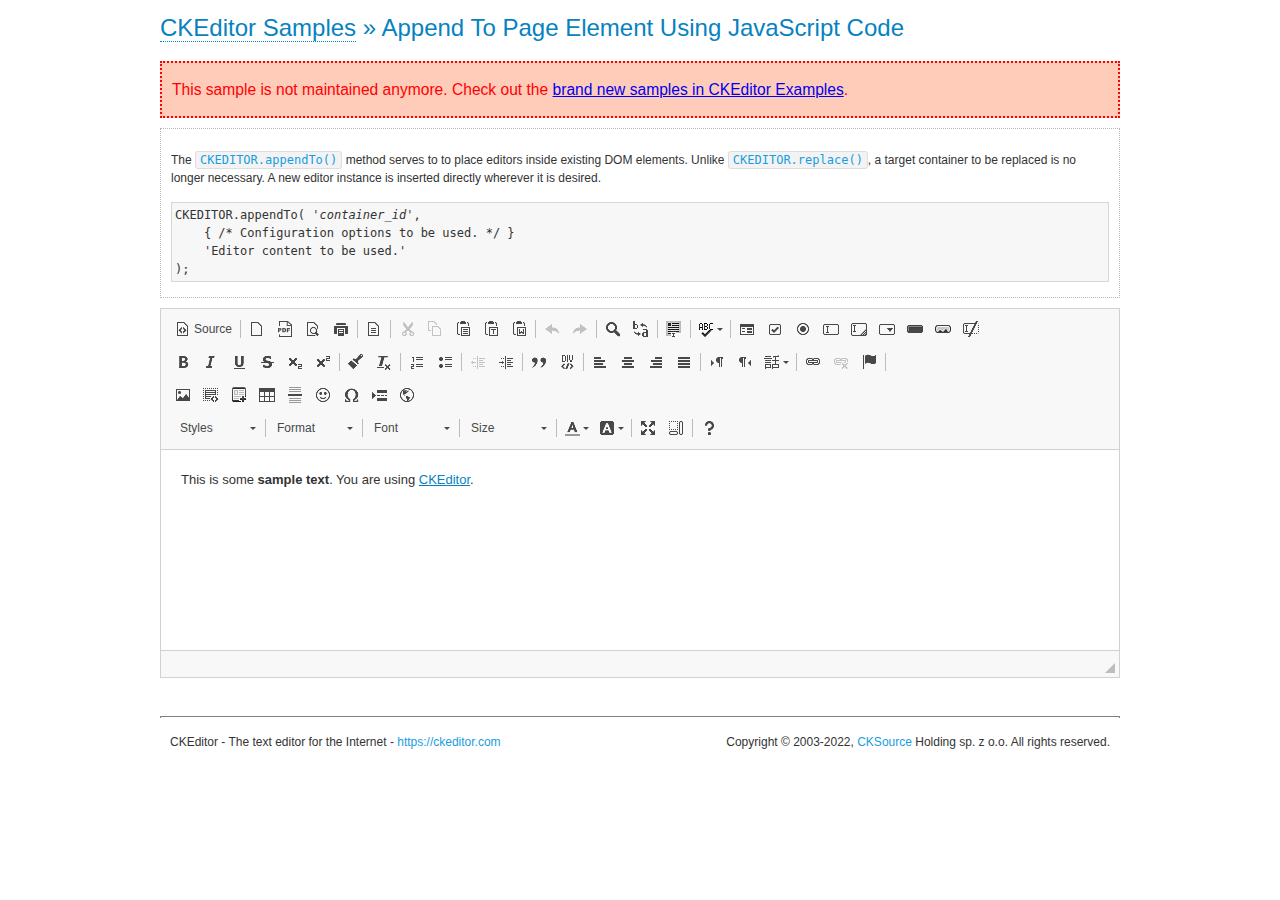
<file: static/ckeditor/samples/old/appendto.html>
<!DOCTYPE html>
<!--
Copyright (c) 2003-2022, CKSource Holding sp. z o.o. All rights reserved.
For licensing, see LICENSE.md or https://ckeditor.com/legal/ckeditor-oss-license
-->
<html lang="en">
<head>
	<meta charset="utf-8">
	<title>Append To Page Element Using JavaScript Code &mdash; CKEditor Sample</title>
	<script src="../../ckeditor.js"></script>
	<link rel="stylesheet" href="sample.css">
	<meta name="description" content="Try the latest sample of CKEditor 4 and learn more about customizing your WYSIWYG editor with endless possibilities.">
</head>
<body>
	<h1 class="samples">
		<a href="index.html">CKEditor Samples</a> &raquo; Append To Page Element Using JavaScript Code
	</h1>
	<div class="warning deprecated">
		This sample is not maintained anymore. Check out the <a href="https://ckeditor.com/docs/ckeditor4/latest/examples/index.html">brand new samples in CKEditor Examples</a>.
	</div>
	<div id="section1">
		<div class="description">
			<p>
				The <code><a class="samples" href="https://ckeditor.com/docs/ckeditor4/latest/api/CKEDITOR.html#method-appendTo">CKEDITOR.appendTo()</a></code> method serves to to place editors inside existing DOM elements. Unlike <code><a class="samples" href="https://ckeditor.com/docs/ckeditor4/latest/api/CKEDITOR.html#method-replace">CKEDITOR.replace()</a></code>,
				a target container to be replaced is no longer necessary. A new editor
				instance is inserted directly wherever it is desired.
			</p>
<pre class="samples">CKEDITOR.appendTo( '<em>container_id</em>',
	{ /* Configuration options to be used. */ }
	'Editor content to be used.'
);</pre>
		</div>
		<script>

			// This call can be placed at any point after the
			// DOM element to append CKEditor to or inside the <head><script>
			// in a window.onload event handler.

			// Append a CKEditor instance using the default configuration and the
			// provided content to the <div> element of ID "section1".
			CKEDITOR.appendTo( 'section1',
				null,
				'<p>This is some <strong>sample text</strong>. You are using <a href="https://ckeditor.com/">CKEditor</a>.</p>'
			);

		</script>
	</div>
	<br>
	<div id="footer">
		<hr>
		<p>
			CKEditor - The text editor for the Internet - <a class="samples" href="https://ckeditor.com/">https://ckeditor.com</a>
		</p>
		<p id="copy">
			Copyright &copy; 2003-2022, <a class="samples" href="https://cksource.com/">CKSource</a> Holding sp. z o.o. All rights reserved.
		</p>
	</div>
</body>
</html>
</file>
<file: static/ckeditor/samples/css/samples.css>
/**
 * @license Copyright (c) 2003-2022, CKSource Holding sp. z o.o. All rights reserved.
 * For licensing, see LICENSE.md or https://ckeditor.com/legal/ckeditor-oss-license
 */
@media (max-width: 900px) {
  .global-is-mobile-hidden {
    display: none !important;
  }
}
article,
aside,
details,
figcaption,
figure,
footer,
header,
hgroup,
main,
menu,
nav,
section {
  display: block;
}
body,
html {
  margin: 0;
  padding: 0;
  font: 16px / 1.8 Arial, 'Helvetica Neue', Helvetica, sans-serif;
  font-weight: 300;
  color: #575757;
}
.grid-width-10 {
  width: 10%;
}
.grid-width-20 {
  width: 20%;
}
.grid-width-30 {
  width: 30%;
}
.grid-width-40 {
  width: 40%;
}
.grid-width-50 {
  width: 50%;
}
.grid-width-60 {
  width: 60%;
}
.grid-width-70 {
  width: 70%;
}
.grid-width-80 {
  width: 80%;
}
.grid-width-90 {
  width: 90%;
}
.grid-width-100 {
  width: 100%;
}
@media (max-width: 900px) {
  .grid-width-10,
  .grid-width-20,
  .grid-width-30,
  .grid-width-40,
  .grid-width-50,
  .grid-width-60,
  .grid-width-70,
  .grid-width-80,
  .grid-width-90,
  .grid-width-100 {
    width: 100%;
  }
}
*[class*="grid-width"] {
  -webkit-box-sizing: border-box;
  -moz-box-sizing: border-box;
  box-sizing: border-box;
  padding-left: 4%;
  padding-right: 4%;
  float: left;
}
*[class*="grid-width"]:after,
.grid-container:after,
*[class*="grid-width"]:before,
.grid-container:before {
  content: '';
  display: block;
  overflow: hidden;
  visibility: hidden;
  font-size: 0;
  line-height: 0;
  width: 0;
  height: 0;
}
*[class*="grid-width"]:after,
.grid-container:after {
  clear: both;
}
.grid-container {
  -webkit-box-sizing: border-box;
  -moz-box-sizing: border-box;
  box-sizing: border-box;
  margin-left: auto;
  margin-right: auto;
}
.grid-container-nested *[class*="grid-width"]:first-child {
  padding-left: 0;
}
.grid-container-nested *[class*="grid-width"]:last-child {
  padding-right: 0;
}
@media (max-width: 900px) {
  .grid-container-nested *[class*="grid-width"]:first-child {
    padding-left: 4%;
  }
  .grid-container-nested *[class*="grid-width"]:last-child {
    padding-right: 4%;
  }
}
.header-a {
  min-height: 140px;
  overflow: hidden;
}
.header-a .header-a-logo {
  margin: 40px 0 0;
}
@media (max-width: 900px) {
  .header-a .header-a-logo {
    text-align: center;
  }
}
.header-a .header-a-logo img {
  border: transparent;
}
.navigation-a {
  height: 30px;
  background: #3D3D3D;
  position: absolute;
  left: 0;
  right: 0;
  top: 0;
  padding: 0;
  overflow: hidden;
}
@media (max-width: 900px) {
  .navigation-a {
    text-align: center;
  }
}
.navigation-a ul {
  list-style: none;
  margin: 0;
  overflow: hidden;
}
.navigation-a ul li,
.navigation-a ul li a {
  display: inline-block;
}
@media (max-width: 900px) {
  .navigation-a ul {
    width: auto;
    text-overflow: ellipsis;
    white-space: nowrap;
    display: inline-block;
    float: none;
  }
  .navigation-a ul:before,
  .navigation-a ul:after {
    display: none;
  }
}
.navigation-a ul.navigation-a-left {
  text-align: left;
}
@media (max-width: 900px) {
  .navigation-a ul.navigation-a-left {
    padding-right: 0;
  }
}
.navigation-a ul.navigation-a-right {
  text-align: right;
}
@media (max-width: 900px) {
  .navigation-a ul.navigation-a-right {
    padding-left: 23px;
  }
}
.navigation-a ul li + li {
  margin-left: 23px;
}
.navigation-a ul li a {
  font-size: 10px;
  font-size: 0.625rem;
  line-height: 18px;
  line-height: 1.13rem;
  line-height: 30px;
  float: left;
  color: #ddd;
  font-weight: bold;
  text-decoration: none;
  text-transform: uppercase;
}
.navigation-a ul li a:hover {
  cursor: pointer;
  color: #fff;
}
.icon-navigation-a-github:before,
.icon-navigation-a-github:after {
  background-image: url("[data-uri]");
}
.navigation-b {
  text-align: right;
  margin: 52px 0 0;
  overflow: visible;
}
@media (max-width: 900px) {
  .navigation-b {
    text-align: center;
    margin-top: 20px;
    padding: 0;
  }
}
.navigation-b ul {
  padding: 0;
  list-style: none;
  margin: 0;
  overflow: visible;
}
.navigation-b ul li,
.navigation-b ul li a {
  display: inline-block;
}
@media (max-width: 900px) {
  .navigation-b ul {
    display: table;
    width: 100%;
    padding-bottom: 1.5em;
  }
}
@media (max-width: 900px) {
  .navigation-b ul li {
    display: table-row;
  }
}
.navigation-b ul li + li {
  margin-left: 20px;
}
@media (max-width: 900px) {
  .navigation-b ul li + li {
    margin-left: 0;
  }
}
.navigation-b ul li a {
  -webkit-box-sizing: border-box;
  -moz-box-sizing: border-box;
  box-sizing: border-box;
  text-transform: uppercase;
  text-decoration: none;
  outline: none;
}
@media (max-width: 900px) {
  .navigation-b ul li a {
    width: 100%;
    -webkit-border-radius: 0;
    -webkit-background-clip: padding-box;
    -moz-border-radius: 0;
    -moz-background-clip: padding;
    border-radius: 0;
    background-clip: padding-box;
  }
}
.footer-a {
  font-size: 13px;
  font-size: 0.8125rem;
  line-height: 23.4px;
  line-height: 1.46rem;
  padding-top: 2.25em;
  padding-bottom: 2.25em;
  overflow: hidden;
  color: #8a8a8a;
}
.footer-a a {
  color: #0287D0;
  text-decoration: none;
  border-bottom: 1px dotted #0287D0;
}
.footer-a a:hover {
  color: #0277b7;
}
.footer-a p {
  margin: 0;
  display: inline-block;
  text-align: center;
}
.content {
  font-size: 14px;
  font-size: 0.875rem;
  line-height: 25.2px;
  line-height: 1.57rem;
  overflow: hidden;
  padding-top: 1.5em;
  padding-bottom: 1.5em;
}
.content p {
  margin: 0.75em 0;
}
.content ul,
.content ol,
.content pre,
.content blockquote,
.content textarea:not([class^="cke"]),
.content .cke {
  margin: 1.875em 0;
}
.content code,
.content kbd {
  -webkit-border-radius: 3px;
  -webkit-background-clip: padding-box;
  -moz-border-radius: 3px;
  -moz-background-clip: padding;
  border-radius: 3px;
  background-clip: padding-box;
  padding: 3px 4px;
}
.content pre,
.content code,
.content kbd,
.content blockquote {
  background: #f5f5f5;
}
.content blockquote,
.content pre {
  background: none;
  border-left: 4px solid #0287D0;
  padding: 1.5em 2.25em;
}
.content p a,
.content ul a,
.content ol a,
.content blockquote a,
.content h1 a,
.content h2 a,
.content h3 a,
.content h4 a,
.content h5 a {
  color: #0287D0;
  text-decoration: none;
  border-bottom: 1px dotted #0287D0;
}
.content p a:hover,
.content ul a:hover,
.content ol a:hover,
.content blockquote a:hover,
.content h1 a:hover,
.content h2 a:hover,
.content h3 a:hover,
.content h4 a:hover,
.content h5 a:hover {
  color: #0277b7;
}
.content h1,
.content h2,
.content h3,
.content h4,
.content h5 {
  color: #000;
  font-weight: 100;
}
.content h1 code,
.content h2 code,
.content h3 code,
.content h4 code,
.content h5 code,
.content h1 kbd,
.content h2 kbd,
.content h3 kbd,
.content h4 kbd,
.content h5 kbd {
  font-size: inherit;
}
.content h1 a.content-heading-anchor,
.content h2 a.content-heading-anchor,
.content h3 a.content-heading-anchor,
.content h4 a.content-heading-anchor,
.content h5 a.content-heading-anchor {
  font-weight: 100;
  vertical-align: middle;
  opacity: 0;
  border: 0;
}
.content h1:hover a.content-heading-anchor,
.content h2:hover a.content-heading-anchor,
.content h3:hover a.content-heading-anchor,
.content h4:hover a.content-heading-anchor,
.content h5:hover a.content-heading-anchor {
  opacity: 1;
}
.content h1:target a,
.content h2:target a,
.content h3:target a,
.content h4:target a,
.content h5:target a {
  -webkit-animation: targetLinkOpacity 0.5s linear alternate;
  -moz-animation: targetLinkOpacity 0.5s linear alternate;
  -o-animation: targetLinkOpacity 0.5s linear alternate;
  animation: targetLinkOpacity 0.5s linear alternate;
  opacity: 1;
}
.content input,
.content select,
.content textarea:not([class^="cke"]) {
  -webkit-border-radius: 3px;
  -webkit-background-clip: padding-box;
  -moz-border-radius: 3px;
  -moz-background-clip: padding;
  border-radius: 3px;
  background-clip: padding-box;
  -webkit-box-shadow: inset 0 1px 1px rgba(0, 0, 0, 0.08);
  -moz-box-shadow: inset 0 1px 1px rgba(0, 0, 0, 0.08);
  box-shadow: inset 0 1px 1px rgba(0, 0, 0, 0.08);
  font: inherit;
  color: inherit;
  border: 1px solid #D9D9D9;
  padding: .2em .5em;
}
.content input:focus,
.content select:focus,
.content textarea:not([class^="cke"]):focus {
  border-color: #66afe9;
  outline: 0;
  -webkit-box-shadow: inset 0 1px 1px rgba(0, 0, 0, 0.08), 0 0 8px #93c6ef;
  -moz-box-shadow: inset 0 1px 1px rgba(0, 0, 0, 0.08), 0 0 8px #93c6ef;
  box-shadow: inset 0 1px 1px rgba(0, 0, 0, 0.08), 0 0 8px #93c6ef;
}
.content abbr {
  border-bottom: 1px dotted #666;
  cursor: pointer;
}
.content blockquote {
  font-style: italic;
  font-family: Georgia, Times, "Times New Roman", serif;
  font-size: 16px;
  font-size: 1rem;
  line-height: 28.8px;
  line-height: 1.8rem;
}
.content em {
  font-style: italic;
}
.content h1 {
  font-size: 36px;
  font-size: 2.25rem;
  line-height: 64.8px;
  line-height: 4.05rem;
  margin: 1.125em 0 0;
}
.content h2 {
  font-size: 27.2px;
  font-size: 1.7rem;
  line-height: 48.96px;
  line-height: 3.06rem;
  margin: 0.9em 0 0;
}
.content h3 {
  font-size: 24px;
  font-size: 1.5rem;
  line-height: 43.2px;
  line-height: 2.7rem;
  font-weight: 500;
  margin: 0.75em 0 0;
}
.content h4 {
  font-size: 19.2px;
  font-size: 1.2rem;
  line-height: 34.56px;
  line-height: 2.16rem;
  font-weight: 500;
  margin: 0.75em 0 0;
}
.content h5 {
  font-size: 17.6px;
  font-size: 1.1rem;
  line-height: 31.68px;
  line-height: 1.98rem;
  font-weight: 500;
  margin: 0.75em 0 0;
}
.content hr {
  border: 0;
  border-top: 4px solid #D9D9D9;
  margin: 1.5em 0;
}
.content input[type="text"] {
  height: 1.8em;
  line-height: 1.8em;
}
.content input[type="button"] {
  -webkit-appearance: button;
  -moz-appearance: button;
  appearance: button;
}
.content kbd {
  font-size: 12px;
  font-size: 0.75rem;
  line-height: 21.6px;
  line-height: 1.35rem;
  font-family: Arial, 'Helvetica Neue', Helvetica, sans-serif;
  padding: 2px 6px;
  -webkit-box-shadow: 0 0 4px #fff inset, 0 2px 0 #D9D9D9;
  -moz-box-shadow: 0 0 4px #fff inset, 0 2px 0 #D9D9D9;
  box-shadow: 0 0 4px #fff inset, 0 2px 0 #D9D9D9;
}
.content p img {
  vertical-align: middle;
}
.content p pre {
  padding: 1.5em;
}
.content pre {
  padding: 0;
  border: 0;
  tab-size: 4;
  -o-tab-size: 4;
  -moz-tab-size: 4;
}
.content pre,
.content code {
  font-size: 11.89px;
  font-size: 0.743rem;
  line-height: 21.4px;
  line-height: 1.34rem;
  font-family: Consolas, Menlo, Monaco, Lucida Console, Liberation Mono, DejaVu Sans Mono, Bitstream Vera Sans Mono, Courier New, monospace, serif;
}
.content pre a,
.content code a {
  border: 0;
}
.content pre code {
  padding: 0.75em;
  display: block;
}
.content strong {
  color: #000;
}
.content ul ul,
.content ol ul,
.content ul ol,
.content ol ol {
  margin: 0.75em 0;
}
.content ul li,
.content ol li {
  font-size: 14px;
  font-size: 0.875rem;
  line-height: 30.24px;
  line-height: 1.89rem;
}
.content textarea:not([class^="cke"]) {
  width: 100%;
}
.content div.todo {
  border: 2px dotted #444;
  padding: 10px;
  margin: 60px 0 10px 0;
  /* Remove me some day */
}
.content div.todo:before {
  content: "TODO";
  font-weight: bold;
}
body a.button-a,
body button.button-a,
body input.button-a {
  -webkit-border-radius: 3px;
  -webkit-background-clip: padding-box;
  -moz-border-radius: 3px;
  -moz-background-clip: padding;
  border-radius: 3px;
  background-clip: padding-box;
  font-size: 14px;
  font-size: 0.875rem;
  line-height: 25.2px;
  line-height: 1.57rem;
  height: 36px;
  line-height: 36px;
  padding: 0 1.1em;
  font-weight: 700;
  color: #3e3e3e;
  white-space: nowrap;
  text-decoration: none;
  display: inline-block;
  cursor: pointer;
  border: 0;
  vertical-align: middle;
  margin: 1px 0;
  background: transparent;
}
body a.button-a.icon-pos-left,
body button.button-a.icon-pos-left,
body input.button-a.icon-pos-left {
  padding-left: .8em;
}
body a.button-a.icon-pos-right,
body button.button-a.icon-pos-right,
body input.button-a.icon-pos-right {
  padding-right: .8em;
}
body a.button-a.button-a-no-text,
body button.button-a.button-a-no-text,
body input.button-a.button-a-no-text {
  -webkit-border-radius: 100px;
  -webkit-background-clip: padding-box;
  -moz-border-radius: 100px;
  -moz-background-clip: padding;
  border-radius: 100px;
  background-clip: padding-box;
  width: 36px;
  padding: 0;
  text-indent: -999px;
  overflow: hidden;
  position: relative;
  text-align: center;
}
body a.button-a.button-a-no-text:before,
body button.button-a.button-a-no-text:before,
body input.button-a.button-a-no-text:before {
  position: absolute;
  left: 50%;
  top: 50%;
  margin: -9px 0 0 -9px;
}
@media (max-width: 900px) {
  body a.button-a.button-a-mobile-collapsed,
  body button.button-a.button-a-mobile-collapsed,
  body input.button-a.button-a-mobile-collapsed {
    -webkit-border-radius: 100px;
    -webkit-background-clip: padding-box;
    -moz-border-radius: 100px;
    -moz-background-clip: padding;
    border-radius: 100px;
    background-clip: padding-box;
    width: 36px;
    padding: 0;
    text-indent: -999px;
    overflow: hidden;
    position: relative;
    text-align: center;
  }
  body a.button-a.button-a-mobile-collapsed:before,
  body button.button-a.button-a-mobile-collapsed:before,
  body input.button-a.button-a-mobile-collapsed:before {
    position: absolute;
    left: 50%;
    top: 50%;
    margin: -9px 0 0 -9px;
  }
  body a.button-a.button-a-mobile-collapsed:before,
  body button.button-a.button-a-mobile-collapsed:before,
  body input.button-a.button-a-mobile-collapsed:before {
    position: absolute;
    left: 50%;
    top: 50%;
    margin: -9px 0 0 -9px;
  }
}
body a.button-a:active,
body button.button-a:active,
body input.button-a:active,
body a.button-a:hover,
body button.button-a:hover,
body input.button-a:hover {
  color: #fff;
  background: #0277b7;
}
body a.button-a:focus,
body button.button-a:focus,
body input.button-a:focus {
  border-color: #66afe9;
  outline: 0;
  -webkit-box-shadow: inset 0 1px 1px rgba(0, 0, 0, 0.075), 0 0 8px #93c6ef;
  -moz-box-shadow: inset 0 1px 1px rgba(0, 0, 0, 0.075), 0 0 8px #93c6ef;
  box-shadow: inset 0 1px 1px rgba(0, 0, 0, 0.075), 0 0 8px #93c6ef;
}
body a.button-a-soft,
body button.button-a-soft,
body input.button-a-soft {
  background: #e7e7e7;
}
body a.button-a-soft:active,
body button.button-a-soft:active,
body input.button-a-soft:active,
body a.button-a-soft:hover,
body button.button-a-soft:hover,
body input.button-a-soft:hover {
  color: #3e3e3e;
  background: #cecece;
}
body a.button-a-background,
body button.button-a-background,
body input.button-a-background,
body a.navigation-b ul li a:hover,
body button.navigation-b ul li a:hover,
body input.navigation-b ul li a:hover {
  color: #fff;
  background: #0287D0;
}
body a.button-a-background:active,
body button.button-a-background:active,
body input.button-a-background:active,
body a.button-a-background:hover,
body button.button-a-background:hover,
body input.button-a-background:hover,
body a.navigation-b ul li a:hover:active,
body button.navigation-b ul li a:hover:active,
body input.navigation-b ul li a:hover:active,
body a.navigation-b ul li a:hover:hover,
body button.navigation-b ul li a:hover:hover,
body input.navigation-b ul li a:hover:hover {
  color: #fff;
  background: #0277b7;
}
.balloon-a {
  font-size: 12px;
  font-size: 0.75rem;
  line-height: 21.6px;
  line-height: 1.35rem;
  -webkit-border-radius: 3px;
  -webkit-background-clip: padding-box;
  -moz-border-radius: 3px;
  -moz-background-clip: padding;
  border-radius: 3px;
  background-clip: padding-box;
  border-bottom: 3px solid #d4d4d4;
  background: #ebebeb;
  display: inline-block;
  white-space: nowrap;
  padding: .4em 1.2em .2em;
  font-weight: 700;
  position: relative;
  z-index: 1000;
  text-transform: none;
  color: #575757;
}
.balloon-a:hover {
  color: #575757;
}
.balloon-a:before {
  content: '';
  width: 0;
  height: 0;
  border-style: solid;
  position: absolute;
}
.balloon-a-ne:before,
.balloon-a-nw:before {
  top: -13px;
  border-width: 0 9px 15.6px 9px;
  border-color: transparent transparent #ebebeb transparent;
}
.balloon-a-se:before,
.balloon-a-sw:before {
  bottom: -13px;
  border-width: 15.6px 9px 0 9px;
  border-color: #ebebeb transparent transparent transparent;
}
.balloon-a-nw:before,
.balloon-a-sw:before {
  left: 20px;
}
.balloon-a-ne:before,
.balloon-a-se:before {
  right: 20px;
}
.icon-pos-left:before,
.icon-pos-right:after {
  content: '';
  display: inline-block;
  width: 18px;
  height: 18px;
  vertical-align: middle;
  background-repeat: no-repeat;
}
.icon-pos-left:before {
  margin-right: 10px;
}
.icon-pos-right:after {
  margin-left: 10px;
}
.icon-download:before,
.icon-download:after {
  background-image: url("[data-uri]");
}
.icon-question-mark:before,
.icon-question-mark:after {
  background-image: url("[data-uri]");
}
.icon-close:before,
.icon-close:after {
  background-image: url("[data-uri]");
}
.ie8 .switch > * {
  vertical-align: middle;
}
.ie8 .switch input[type="radio"] {
  margin: 0 0.25em;
  display: inline-block;
}
.ie8 .switch label {
  margin-left: 0 !important;
  margin-right: 0 !important;
}
.ie8 .switch label[data-for="1"] {
  float: left;
}
.ie8 .switch label[data-for="2"] {
  float: right;
}
.ie8 .switch .switch-inner {
  display: none;
}
.switch {
  font-size: 14px;
  font-size: 0.875rem;
  line-height: 25.2px;
  line-height: 1.57rem;
  font-weight: bold;
  background-color: #0287D0;
  overflow: hidden;
  display: inline-block;
  padding: 0.75em 0.25em;
  color: #fff;
  -webkit-border-radius: 3px;
  -webkit-background-clip: padding-box;
  -moz-border-radius: 3px;
  -moz-background-clip: padding;
  border-radius: 3px;
  background-clip: padding-box;
  position: relative;
}
.switch input[type="radio"] {
  display: none;
}
.switch label {
  position: relative;
  z-index: 2;
  float: left;
  cursor: pointer;
  padding: 0 0.75em;
}
.switch label:hover {
  text-decoration: underline;
}
.switch .switch-inner {
  float: left;
  background-color: #FFF;
  height: 1.5em;
  width: 4.125em;
  padding: 2px;
  margin: 0 0.25em;
  -webkit-border-radius: 5.5px;
  -webkit-background-clip: padding-box;
  -moz-border-radius: 5.5px;
  -moz-background-clip: padding;
  border-radius: 5.5px;
  background-clip: padding-box;
}
.switch .switch-inner .handler {
  overflow: hidden;
  position: relative;
  display: block;
  height: 1.5em;
  width: 1.5em;
  background: #027dc1;
  -webkit-border-radius: 4.5px;
  -webkit-background-clip: padding-box;
  -moz-border-radius: 4.5px;
  -moz-background-clip: padding;
  border-radius: 4.5px;
  background-clip: padding-box;
}
.switch .switch-inner .handler:before {
  content: '';
  display: block;
  position: absolute;
  top: 0;
  right: 0;
  bottom: 3px;
  left: 0;
  background-color: #0291df;
  -webkit-border-bottom-left-radius: 4.5px;
  -moz-border-radius-bottomleft: 4.5px;
  border-bottom-left-radius: 4.5px;
  -webkit-border-bottom-right-radius: 4.5px;
  -webkit-background-clip: padding-box;
  -moz-border-radius-bottomright: 4.5px;
  -moz-background-clip: padding;
  border-bottom-right-radius: 4.5px;
  background-clip: padding-box;
}
.switch:hover .switch-inner .handler:before {
  background: #029ef3;
}
.switch input[data-num="2"]:checked ~ .switch-inner > .handler {
  margin-left: auto;
}
.switch input[data-num="2"]:checked ~ label[data-for="1"] {
  padding-right: 5.125em;
  margin-right: -4.375em;
}
.switch input[data-num="1"]:checked ~ label[data-for="2"] {
  padding-left: 5.125em;
  margin-left: -4.375em;
}
.toggler {
  -webkit-user-select: none;
  -moz-user-select: none;
  -ms-user-select: none;
  user-select: none;
}
.toggler label {
  cursor: pointer;
}
.toggler [data-collapse] {
  display: inherit;
}
.toggler [data-expand] {
  display: none;
}
.toggler.collapsed [data-collapse] {
  display: none;
}
.toggler.collapsed [data-expand] {
  display: inherit;
}
.toggler-container {
  overflow: hidden;
}
.toggler-container.collapsed {
  height: 0;
}
.icon-toggler-expanded:before,
.icon-toggler-collapsed:before,
.icon-toggler-expanded:after,
.icon-toggler-collapsed:after {
  background-image: url("[data-uri]");
}
.icon-toggler-expanded.icon-light:before,
.icon-toggler-collapsed.icon-light:before,
.icon-toggler-expanded.icon-light:after,
.icon-toggler-collapsed.icon-light:after {
  background-image: url("[data-uri]");
}
.icon-toggler-expanded:before,
.icon-toggler-expanded:after {
  background-position: top left;
}
.icon-toggler-collapsed:before,
.icon-toggler-collapsed:after {
  background-position: bottom left;
}
.modal {
  padding: 20px;
  border-radius: 3px;
  background-color: white;
  max-width: 700px;
  -webkit-box-sizing: border-box;
  -moz-box-sizing: border-box;
  box-sizing: border-box;
  width: 80% !important;
  top: 50% !important;
  -webkit-transform: translate(-50%, -50%) !important;
  -moz-transform: translate(-50%, -50%) !important;
  -ms-transform: translate(-50%, -50%) !important;
  -o-transform: translate(-50%, -50%) !important;
  transform: translate(-50%, -50%) !important;
}
.modal-close {
  -webkit-border-radius: 100px;
  -webkit-background-clip: padding-box;
  -moz-border-radius: 100px;
  -moz-background-clip: padding;
  border-radius: 100px;
  background-clip: padding-box;
  cursor: pointer;
  height: 18px;
  width: 18px;
  position: absolute;
  top: 10px;
  right: 10px;
  font-size: 17px;
  text-align: center;
  line-height: 19px;
  background: #cccccc;
}
main .grid-container,
header .grid-container,
.navigation-a > div,
footer > div {
  max-width: 968px;
}
.header-a {
  margin-top: 30px;
}
.footer-a {
  border-top: 1px solid #D9D9D9;
}
.adjoined-top {
  background-color: #0287D0;
  color: #fff;
}
.adjoined-top .content h1,
.adjoined-top .content h2,
.adjoined-top .content h3,
.adjoined-top .content h4,
.adjoined-top .content h5 {
  color: #fff;
}
.adjoined-top .content p {
  font-size: 18px;
  font-size: 1.125rem;
  line-height: 32.4px;
  line-height: 2.02rem;
  font-weight: 100;
}
.adjoined-top .content p a {
  text-decoration: none;
  border-bottom: 1px dotted #fff;
  color: inherit;
}
.adjoined-top .content p a:hover {
  color: #e6e6e6;
}
.adjoined-top .content button {
  color: #fff;
}
.adjoined-top .content strong {
  color: #fff;
}
.adjoined-top .content code {
  font-size: inherit;
  color: #0287D0;
}
.adjoined-bottom {
  position: relative;
}
.adjoined-bottom:before {
  z-index: -1;
  content: '';
  background: #0287D0;
  position: absolute;
  top: 0;
  left: 0;
  right: 0;
  height: 50%;
}
main .grid-container,
header .grid-container,
.navigation-a > div,
footer > div {
  max-width: 1052px;
}
main .grid-container.freed-width {
  max-width: none;
}
.switch {
  background: #027dc1;
  float: right;
  overflow: visible;
}
.switch .balloon-a {
  position: absolute;
  top: -40px;
  right: 50%;
  margin-right: -15px;
  background: #FFEFC1;
  border-bottom-color: #DCDCA4;
}
.switch .balloon-a:before {
  border-color: #FFEFC1 transparent transparent transparent;
}
#toolbar .editors-container {
  overflow: hidden;
  height: 0;
  transition: height 200ms;
}
#toolbar .editors-container.active {
  height: auto;
}
#main #editor {
  background: #FFF;
  padding: 2% 4%;
  border: dashed 5px #0287D0;
}
#main .adjoined-top:before {
  height: 335px;
}
#toolbar .adjoined-top:before {
  height: 219px;
}
#toolbar .adjoined-top .grid-container-nested {
  height: 147px;
}
.content .grid-switch-magic {
  margin: 3.5em 0 0;
}
#info-box {
  padding-bottom: 0;
}
#info-box > div {
  width: 100%;
  text-align: right;
}
#info-box > div .toggler {
  padding-right: 0;
}
#info-box > div .toggler:hover {
  background: transparent;
  color: #000;
}
#info-box > div .toggler:hover > label {
  text-decoration: underline;
}
#info-box > div h2 {
  float: left;
  margin-top: 0;
}
#info-box > div#instructions-container {
  text-align: left;
}
#toolbarModifierWrapper {
  overflow: hidden;
  height: 0;
  opacity: 0;
  transition: height 200ms;
}
#toolbarModifierWrapper.active {
  height: auto;
  opacity: 1;
}
header {
  overflow: visible;
}
header div.grid-container {
  overflow: visible;
}
header .navigation-b {
  overflow: visible;
}
header .navigation-b ul {
  overflow: visible;
}
header .navigation-b a {
  position: relative;
}
header .balloon-a {
  position: absolute;
  top: 48px;
  left: 50%;
  margin-left: -35px;
}
@media (max-width: 1140px) {
  header .balloon-a {
    left: auto;
    margin-left: auto;
    right: 50%;
    margin-right: -35px;
  }
  header .balloon-a:before {
    left: auto;
    right: 22px;
  }
}
@media (max-width: 900px) {
  header .balloon-a {
    display: none;
  }
}
header .header-a-logo img {
  width: 160px;
  height: 60px;
}

#toolbar .cke_toolbar {
  pointer-events: none;
  -webkit-user-select: none;
  -moz-user-select: none;
  -ms-user-select: none;
  user-select: none;
  cursor: default;
}
.some-toolbar-active .cke_toolbar {
  zoom: 1;
  filter: alpha(opacity=50);
  -webkit-opacity: 0.5;
  -moz-opacity: 0.5;
  opacity: 0.5;
}
.cke_toolbar.active {
  position: relative;
  zoom: 1;
  filter: alpha(opacity=100);
  -webkit-opacity: 1;
  -moz-opacity: 1;
  opacity: 1;
}
.cke_toolbar.active:after {
  content: '';
  display: block;
  position: absolute;
  top: 0;
  right: 6px;
  bottom: 5px;
  left: 0;
  -webkit-border-radius: 5px;
  -webkit-background-clip: padding-box;
  -moz-border-radius: 5px;
  -moz-background-clip: padding;
  border-radius: 5px;
  background-clip: padding-box;
  -webkit-box-shadow: 0px 0px 15px 3px #fff4b0;
  -moz-box-shadow: 0px 0px 15px 3px #fff4b0;
  box-shadow: 0px 0px 15px 3px #fff4b0;
}
.cke_toolbar.active .cke_toolgroup {
  -webkit-box-shadow: none;
  -moz-box-shadow: none;
  box-shadow: none;
  border-color: #e3c300;
}
.cke_toolbar.active .cke_combo,
.cke_toolbar.active .cke_toolgroup {
  position: relative;
  z-index: 2;
}
.cke_toolbar.active .cke_combo_button {
  -webkit-box-shadow: none;
  -moz-box-shadow: none;
  box-shadow: none;
}
.unselectable {
  -webkit-user-select: none;
  -moz-user-select: none;
  -ms-user-select: none;
  user-select: none;
}
.toolbar {
  padding: 5px 0;
  margin-bottom: 2.4em;
  overflow: hidden;
  background: #fff;
}
.toolbar button.button-a.cke_button {
  cursor: pointer;
  display: inline-block;
  padding: 4px 6px;
  outline: 0;
  border: 1px solid #a6a6a6;
}
.toolbar button.button-a.hidden {
  display: none;
}
.toolbar button.button-a.left {
  float: left;
  margin-right: 8px;
}
.toolbar button.button-a.right {
  float: right;
  margin-left: 8px;
}
.toolbar button.button-a .highlight {
  color: #ffefc1;
}
.configContainer.hidden,
.toolbarModifier.hidden,
.toolbarModifier-hints.hidden {
  display: none;
}
.toolbarModifier :focus,
.toolbar button:focus,
.configContainer textarea.configCode:focus {
  outline: none;
}
div.toolbarModifier {
  padding: 0;
  overflow: hidden;
  width: 100%;
  position: relative;
  display: table;
  border-collapse: collapse;
}
div.toolbarModifier ::-moz-focus-inner {
  border: 0;
}
div.toolbarModifier .empty {
  display: none;
}
div.toolbarModifier.empty-visible .empty {
  display: table-row;
  zoom: 1;
  filter: alpha(opacity=60);
  -webkit-opacity: 0.6;
  -moz-opacity: 0.6;
  opacity: 0.6;
}
div.toolbarModifier .empty > p {
  line-height: 31px;
}
div.toolbarModifier > ul {
  padding: 0;
  margin: 0;
  border-top: 1px solid #ccc;
  width: 100%;
}
div.toolbarModifier > ul[data-type="table-header"] {
  display: table-header-group;
}
div.toolbarModifier > ul[data-type="table-body"] {
  display: table-row-group;
}
div.toolbarModifier > ul p {
  padding: 0;
  margin: 0;
}
div.toolbarModifier > ul > li {
  display: table-row;
}
div.toolbarModifier > ul > li[data-type="header"] {
  font-weight: bold;
  user-select: none;
  cursor: default;
}
div.toolbarModifier > ul > li[data-type="group"],
div.toolbarModifier > ul > li[data-type="separator"] {
  border-bottom: 1px solid #ccc;
}
div.toolbarModifier > ul > li[data-type="subgroup"] {
  border-top: 1px solid #eee;
}
div.toolbarModifier > ul > li[data-type="subgroup"]:first-child {
  border-top: none;
}
div.toolbarModifier > ul > li[data-type="group"].active,
div.toolbarModifier > ul > li[data-type="group"]:hover,
div.toolbarModifier > ul > li[data-type="separator"].active,
div.toolbarModifier > ul > li[data-type="separator"]:hover {
  overflow: hidden;
  z-index: 2;
}
div.toolbarModifier > ul > li[data-type="group"].active,
div.toolbarModifier > ul > li[data-type="separator"].active,
div.toolbarModifier > ul > li[data-type="group"].active:hover,
div.toolbarModifier > ul > li[data-type="separator"].active:hover {
  background: #f0fafb;
}
div.toolbarModifier > ul > li[data-type="group"]:hover,
div.toolbarModifier > ul > li[data-type="separator"]:hover {
  background: #fffbe3;
}
div.toolbarModifier > ul > li[data-type="separator"] {
  background: #f5f5f5;
}
div.toolbarModifier > ul > li[data-type="separator"]:after {
  content: '';
  width: 100%;
}
div.toolbarModifier > ul > li[data-type="separator"] > p {
  padding: 2px 5px;
}
div.toolbarModifier > ul > li > p,
div.toolbarModifier > ul > li > ul {
  display: table-cell;
  vertical-align: middle;
}
div.toolbarModifier > ul > li p {
  padding-left: 5px;
  min-width: 200px;
}
div.toolbarModifier > ul > li p span {
  white-space: nowrap;
  cursor: default;
}
div.toolbarModifier > ul > li p span button {
  font-size: 12.666px;
  margin-right: 5px;
  cursor: pointer;
  background: #fff;
  -webkit-border-radius: 5px;
  -webkit-background-clip: padding-box;
  -moz-border-radius: 5px;
  -moz-background-clip: padding;
  border-radius: 5px;
  background-clip: padding-box;
  border: 1px solid #bbb;
  padding: 0 7px;
  line-height: 12px;
  height: 20px;
}
div.toolbarModifier > ul > li p span button:not(.disabled):hover,
div.toolbarModifier > ul > li p span button:not(.disabled):focus {
  color: #fff;
  background-color: #454545;
  border-color: transparent;
}
div.toolbarModifier > ul > li p span button.move.disabled {
  cursor: default;
  zoom: 1;
  filter: alpha(opacity=20);
  -webkit-opacity: 0.2;
  -moz-opacity: 0.2;
  opacity: 0.2;
}
div.toolbarModifier > ul > li ul {
  border-collapse: collapse;
  padding: 0;
  width: 100%;
}
div.toolbarModifier > ul > li ul li {
  display: table-row;
  list-style-type: none;
  line-height: 1;
}
div.toolbarModifier > ul > li ul li[data-type="subgroup"] {
  border-top: 1px solid #ddd;
}
div.toolbarModifier > ul > li ul li[data-type="subgroup"]:first-child {
  border-top: 0;
}
div.toolbarModifier > ul > li ul li[data-type="subgroup"] [data-type="button"] {
  -webkit-border-radius: 3px;
  -webkit-background-clip: padding-box;
  -moz-border-radius: 3px;
  -moz-background-clip: padding;
  border-radius: 3px;
  background-clip: padding-box;
  padding: 0 2px;
}
div.toolbarModifier > ul > li ul li[data-type="subgroup"] [data-type="button"]:focus {
  background: rgba(0, 0, 0, 0.04);
}
div.toolbarModifier > ul > li ul li[data-type="subgroup"] [data-type="button"] input {
  vertical-align: middle;
}
div.toolbarModifier > ul > li ul li > p,
div.toolbarModifier > ul > li ul li > ul {
  display: table-cell;
  vertical-align: middle;
}
div.toolbarModifier > ul > li ul li ul {
  padding: 0;
}
div.toolbarModifier > ul > li ul li ul li {
  padding: 0;
  display: inline-block;
  cursor: pointer;
  margin: 2px 5px 2px 0;
}
div.toolbarModifier > ul > li ul li ul li .cke_combo_text {
  cursor: pointer;
  white-space: nowrap;
}
div.toolbarModifier > ul > li ul li ul li .cke_toolgroup,
div.toolbarModifier > ul > li ul li ul li .cke_combo_button {
  cursor: pointer;
  margin: 0;
  vertical-align: middle;
  border: 1px solid #ddd;
  font-size: 11.41px;
  font-size: 0.713rem;
  line-height: 20.54px;
  line-height: 1.28rem;
}
div.toolbarModifier > .codemirror-wrapper {
  overflow-y: auto;
}
div.toolbarModifier-hints {
  float: right;
  width: 350px;
  min-width: 150px;
  overflow-y: auto;
  margin-left: 1.5em;
}
div.toolbarModifier-hints h3 {
  font-size: 18.08px;
  font-size: 1.13rem;
  line-height: 32.54px;
  line-height: 2.03rem;
  padding: 0.36em 1.5em;
  background: #f5f5f5;
  border-bottom: 1px solid #ddd;
  margin-top: 0;
  margin-bottom: 1.2em;
}
div.toolbarModifier-hints dl {
  margin-bottom: 1.2em;
  overflow: hidden;
}
div.toolbarModifier-hints dl .list-header {
  font-weight: bold;
  border: 0;
  padding-bottom: 0.6em;
}
div.toolbarModifier-hints dl > p {
  text-align: center;
}
div.toolbarModifier-hints dl dt {
  float: left;
  width: 9em;
  clear: both;
  text-align: right;
  border-top: 1px solid #ddd;
  padding-left: 1.5em;
  padding-right: .1em;
  -webkit-box-sizing: border-box;
  -moz-box-sizing: border-box;
  box-sizing: border-box;
}
div.toolbarModifier-hints dl dt code {
  background: none;
  border: none;
  vertical-align: middle;
}
div.toolbarModifier-hints dl dd {
  margin-left: 10em;
  clear: right;
  padding-right: 1.5em;
}
div.toolbarModifier-hints dl dd code {
  line-height: 2.2em;
}
div.toolbarModifier-hints dl dd:after {
  content: '\00a0';
  display: block;
  clear: left;
  float: right;
  height: 0;
  width: 0;
}
.toolbarModifier-hints,
.configContainer textarea.configCode,
.CodeMirror {
  -webkit-border-radius: 3px;
  -webkit-background-clip: padding-box;
  -moz-border-radius: 3px;
  -moz-background-clip: padding;
  border-radius: 3px;
  background-clip: padding-box;
  border: 1px solid #ccc;
  font-size: 13.01px;
  font-size: 0.813rem;
  line-height: 23.42px;
  line-height: 1.46rem;
}
.configContainer textarea.configCode,
.CodeMirror pre,
.CodeMirror-linenumber {
  font-size: 13.01px;
  font-size: 0.813rem;
  line-height: 23.42px;
  line-height: 1.46rem;
  font-family: Consolas, Menlo, Monaco, Lucida Console, Liberation Mono, DejaVu Sans Mono, Bitstream Vera Sans Mono, Courier New, monospace, serif;
}
.CodeMirror pre {
  border: none;
  padding: 0;
  margin: 0;
}
.configContainer textarea.configCode {
  -webkit-box-sizing: border-box;
  -moz-box-sizing: border-box;
  box-sizing: border-box;
  color: #575757;
  padding: 10px;
  width: 100%;
  min-height: 500px;
  margin: 0;
  resize: none;
  outline: none;
  -moz-tab-size: 4;
  tab-size: 4;
  white-space: pre;
  word-wrap: normal;
  overflow: auto;
}
.CodeMirror-hints.toolbar-modifier {
  padding: 0;
  color: #575757;
  font-size: 14px;
  font-size: 0.875rem;
  line-height: 25.2px;
  line-height: 1.57rem;
  font-family: Consolas, Menlo, Monaco, Lucida Console, Liberation Mono, DejaVu Sans Mono, Bitstream Vera Sans Mono, Courier New, monospace, serif;
}
.CodeMirror-hints.toolbar-modifier .CodeMirror-hint-active {
  color: #575757;
  background: #f0fafb;
}
.CodeMirror-hints.toolbar-modifier > li:hover {
  background: #fffbe3;
}
/* Text modifier */
#toolbarModifierWrapper {
  margin-bottom: 1.2em;
}
#toolbarModifierWrapper .invalid .CodeMirror {
  background: #fff8f8;
  border-color: red;
}
#toolbarModifierWrapper .CodeMirror {
  height: auto;
  padding: 0 0.6em;
}
.staticContainer {
  position: fixed;
  top: 0;
  width: 100%;
  z-index: 10;
}
.staticContainer > .grid-container {
  max-width: 1052px;
}
.staticContainer > .grid-container .inner {
  background: #fff;
}
.staticContainer > .grid-container .inner .toolbar {
  margin-bottom: 0;
}
#help {
  position: relative;
  top: -15px;
  left: -5px;
}
#help-content {
  display: none;
}
/*# sourceMappingURL=[data-uri] */
</file>
<file: static/ckeditor/samples/toolbarconfigurator/lib/codemirror/neo.css>
/* neo theme for codemirror */

/* Color scheme */

.cm-s-neo.CodeMirror {
  background-color:#ffffff;
  color:#2e383c;
  line-height:1.4375;
}
.cm-s-neo .cm-comment {color:#75787b}
.cm-s-neo .cm-keyword, .cm-s-neo .cm-property {color:#1d75b3}
.cm-s-neo .cm-atom,.cm-s-neo .cm-number {color:#75438a}
.cm-s-neo .cm-node,.cm-s-neo .cm-tag {color:#9c3328}
.cm-s-neo .cm-string {color:#b35e14}
.cm-s-neo .cm-variable,.cm-s-neo .cm-qualifier {color:#047d65}


/* Editor styling */

.cm-s-neo pre {
  padding:0;
}

.cm-s-neo .CodeMirror-gutters {
  border:none;
  border-right:10px solid transparent;
  background-color:transparent;
}

.cm-s-neo .CodeMirror-linenumber {
  padding:0;
  color:#e0e2e5;
}

.cm-s-neo .CodeMirror-guttermarker { color: #1d75b3; }
.cm-s-neo .CodeMirror-guttermarker-subtle { color: #e0e2e5; }
</file>
<file: static/ckeditor/samples/old/sample.css>
/*
Copyright (c) 2003-2022, CKSource Holding sp. z o.o. All rights reserved.
For licensing, see LICENSE.md or https://ckeditor.com/legal/ckeditor-oss-license
*/

html, body, h1, h2, h3, h4, h5, h6, div, span, blockquote, p, address, form, fieldset, img, ul, ol, dl, dt, dd, li, hr, table, td, th, strong, em, sup, sub, dfn, ins, del, q, cite, var, samp, code, kbd, tt, pre
{
	line-height: 1.5;
}

body
{
	padding: 10px 30px;
}

input, textarea, select, option, optgroup, button, td, th
{
	font-size: 100%;
}

pre
{
	-moz-tab-size: 4;
	tab-size: 4;
}

pre, code, kbd, samp, tt
{
	font-family: monospace,monospace;
	font-size: 1em;
}

body {
	width: 960px;
	margin: 0 auto;
}

code
{
	background: #f3f3f3;
	border: 1px solid #ddd;
	padding: 1px 4px;
	border-radius: 3px;
}

abbr
{
	border-bottom: 1px dotted #555;
	cursor: pointer;
}

.new, .beta
{
	text-transform: uppercase;
	font-size: 10px;
	font-weight: bold;
	padding: 1px 4px;
	margin: 0 0 0 5px;
	color: #fff;
	float: right;
	border-radius: 3px;
}

.new
{
	background: #FF7E00;
	border: 1px solid #DA8028;
	text-shadow: 0 1px 0 #C97626;

	box-shadow: 0 2px 3px 0 #FFA54E inset;
}

.beta
{
	background: #18C0DF;
	border: 1px solid #19AAD8;
	text-shadow: 0 1px 0 #048CAD;
	font-style: italic;

	box-shadow: 0 2px 3px 0 #50D4FD inset;
}

h1.samples
{
	color: #0782C1;
	font-size: 200%;
	font-weight: normal;
	margin: 0;
	padding: 0;
}

h1.samples a
{
	color: #0782C1;
	text-decoration: none;
	border-bottom: 1px dotted #0782C1;
}

.samples a:hover
{
	border-bottom: 1px dotted #0782C1;
}

h2.samples
{
	color: #000000;
	font-size: 130%;
	margin: 15px 0 0 0;
	padding: 0;
}

p, blockquote, address, form, pre, dl, h1.samples, h2.samples
{
	margin-bottom: 15px;
}

ul.samples
{
	margin-bottom: 15px;
}

.clear
{
	clear: both;
}

fieldset
{
	margin: 0;
	padding: 10px;
}

body, input, textarea
{
	color: #333333;
	font-family: Arial, Helvetica, sans-serif;
}

body
{
	font-size: 75%;
}

a.samples
{
	color: #189DE1;
	text-decoration: none;
}

form
{
	margin: 0;
	padding: 0;
}

pre.samples
{
	background-color: #F7F7F7;
	border: 1px solid #D7D7D7;
	overflow: auto;
	padding: 0.25em;
	white-space: pre-wrap; /* CSS 2.1 */
	word-wrap: break-word; /* IE7 */
}

#footer
{
	clear: both;
	padding-top: 10px;
}

#footer hr
{
	margin: 10px 0 15px 0;
	height: 1px;
	border: solid 1px gray;
	border-bottom: none;
}

#footer p
{
	margin: 0 10px 10px 10px;
	float: left;
}

#footer #copy
{
	float: right;
}

#outputSample
{
	width: 100%;
	table-layout: fixed;
}

#outputSample thead th
{
	color: #dddddd;
	background-color: #999999;
	padding: 4px;
	white-space: nowrap;
}

#outputSample tbody th
{
	vertical-align: top;
	text-align: left;
}

#outputSample pre
{
	margin: 0;
	padding: 0;
}

.description
{
	border: 1px dotted #B7B7B7;
	margin-bottom: 10px;
	padding: 10px 10px 0;
	overflow: hidden;
}

label
{
	display: block;
	margin-bottom: 6px;
}

/**
 *	CKEditor editables are automatically set with the "cke_editable" class
 *	plus cke_editable_(inline|themed) depending on the editor type.
 */

/* Style a bit the inline editables. */
.cke_editable.cke_editable_inline
{
	cursor: pointer;
}

/* Once an editable element gets focused, the "cke_focus" class is
   added to it, so we can style it differently. */
.cke_editable.cke_editable_inline.cke_focus
{
	box-shadow: inset 0px 0px 20px 3px #ddd, inset 0 0 1px #000;
	outline: none;
	background: #eee;
	cursor: text;
}

/* Avoid pre-formatted overflows inline editable. */
.cke_editable_inline pre
{
	white-space: pre-wrap;
	word-wrap: break-word;
}

/**
 *	Samples index styles.
 */

.twoColumns,
.twoColumnsLeft,
.twoColumnsRight
{
	overflow: hidden;
}

.twoColumnsLeft,
.twoColumnsRight
{
	width: 45%;
}

.twoColumnsLeft
{
	float: left;
}

.twoColumnsRight
{
	float: right;
}

dl.samples
{
	padding: 0 0 0 40px;
}
dl.samples > dt
{
	display: list-item;
	list-style-type: disc;
	list-style-position: outside;
	margin: 0 0 3px;
}
dl.samples > dd
{
	margin: 0 0 3px;
}
.warning
{
	color: #ff0000;
	background-color: #FFCCBA;
	border: 2px dotted #ff0000;
	padding: 15px 10px;
	margin: 10px 0;
}

.warning.deprecated {
	font-size: 1.3em;
}

/* Used on inline samples */

blockquote
{
	font-style: italic;
	font-family: Georgia, Times, "Times New Roman", serif;
	padding: 2px 0;
	border-style: solid;
	border-color: #ccc;
	border-width: 0;
}

.cke_contents_ltr blockquote
{
	padding-left: 20px;
	padding-right: 8px;
	border-left-width: 5px;
}

.cke_contents_rtl blockquote
{
	padding-left: 8px;
	padding-right: 20px;
	border-right-width: 5px;
}

img.right {
	border: 1px solid #ccc;
	float: right;
	margin-left: 15px;
	padding: 5px;
}

img.left {
	border: 1px solid #ccc;
	float: left;
	margin-right: 15px;
	padding: 5px;
}

.marker
{
	background-color: Yellow;
}
</file>
<file: static/ckeditor/samples/toolbarconfigurator/lib/codemirror/codemirror.css>
/* BASICS */

.CodeMirror {
  /* Set height, width, borders, and global font properties here */
  font-family: monospace;
  height: 300px;
  color: black;
}

/* PADDING */

.CodeMirror-lines {
  padding: 4px 0; /* Vertical padding around content */
}
.CodeMirror pre {
  padding: 0 4px; /* Horizontal padding of content */
}

.CodeMirror-scrollbar-filler, .CodeMirror-gutter-filler {
  background-color: white; /* The little square between H and V scrollbars */
}

/* GUTTER */

.CodeMirror-gutters {
  border-right: 1px solid #ddd;
  background-color: #f7f7f7;
  white-space: nowrap;
}
.CodeMirror-linenumbers {}
.CodeMirror-linenumber {
  padding: 0 3px 0 5px;
  min-width: 20px;
  text-align: right;
  color: #999;
  white-space: nowrap;
}

.CodeMirror-guttermarker { color: black; }
.CodeMirror-guttermarker-subtle { color: #999; }

/* CURSOR */

.CodeMirror div.CodeMirror-cursor {
  border-left: 1px solid black;
}
/* Shown when moving in bi-directional text */
.CodeMirror div.CodeMirror-secondarycursor {
  border-left: 1px solid silver;
}
.CodeMirror.cm-fat-cursor div.CodeMirror-cursor {
  width: auto;
  border: 0;
  background: #7e7;
}
.CodeMirror.cm-fat-cursor div.CodeMirror-cursors {
  z-index: 1;
}

.cm-animate-fat-cursor {
  width: auto;
  border: 0;
  -webkit-animation: blink 1.06s steps(1) infinite;
  -moz-animation: blink 1.06s steps(1) infinite;
  animation: blink 1.06s steps(1) infinite;
}
@-moz-keyframes blink {
  0% { background: #7e7; }
  50% { background: none; }
  100% { background: #7e7; }
}
@-webkit-keyframes blink {
  0% { background: #7e7; }
  50% { background: none; }
  100% { background: #7e7; }
}
@keyframes blink {
  0% { background: #7e7; }
  50% { background: none; }
  100% { background: #7e7; }
}

/* Can style cursor different in overwrite (non-insert) mode */
div.CodeMirror-overwrite div.CodeMirror-cursor {}

.cm-tab { display: inline-block; text-decoration: inherit; }

.CodeMirror-ruler {
  border-left: 1px solid #ccc;
  position: absolute;
}

/* DEFAULT THEME */

.cm-s-default .cm-keyword {color: #708;}
.cm-s-default .cm-atom {color: #219;}
.cm-s-default .cm-number {color: #164;}
.cm-s-default .cm-def {color: #00f;}
.cm-s-default .cm-variable,
.cm-s-default .cm-punctuation,
.cm-s-default .cm-property,
.cm-s-default .cm-operator {}
.cm-s-default .cm-variable-2 {color: #05a;}
.cm-s-default .cm-variable-3 {color: #085;}
.cm-s-default .cm-comment {color: #a50;}
.cm-s-default .cm-string {color: #a11;}
.cm-s-default .cm-string-2 {color: #f50;}
.cm-s-default .cm-meta {color: #555;}
.cm-s-default .cm-qualifier {color: #555;}
.cm-s-default .cm-builtin {color: #30a;}
.cm-s-default .cm-bracket {color: #997;}
.cm-s-default .cm-tag {color: #170;}
.cm-s-default .cm-attribute {color: #00c;}
.cm-s-default .cm-header {color: blue;}
.cm-s-default .cm-quote {color: #090;}
.cm-s-default .cm-hr {color: #999;}
.cm-s-default .cm-link {color: #00c;}

.cm-negative {color: #d44;}
.cm-positive {color: #292;}
.cm-header, .cm-strong {font-weight: bold;}
.cm-em {font-style: italic;}
.cm-link {text-decoration: underline;}
.cm-strikethrough {text-decoration: line-through;}

.cm-s-default .cm-error {color: #f00;}
.cm-invalidchar {color: #f00;}

.CodeMirror-composing { border-bottom: 2px solid; }

/* Default styles for common addons */

div.CodeMirror span.CodeMirror-matchingbracket {color: #0f0;}
div.CodeMirror span.CodeMirror-nonmatchingbracket {color: #f22;}
.CodeMirror-matchingtag { background: rgba(255, 150, 0, .3); }
.CodeMirror-activeline-background {background: #e8f2ff;}

/* STOP */

/* The rest of this file contains styles related to the mechanics of
   the editor. You probably shouldn't touch them. */

.CodeMirror {
  position: relative;
  overflow: hidden;
  background: white;
}

.CodeMirror-scroll {
  overflow: scroll !important; /* Things will break if this is overridden */
  /* 30px is the magic margin used to hide the element's real scrollbars */
  /* See overflow: hidden in .CodeMirror */
  margin-bottom: -30px; margin-right: -30px;
  padding-bottom: 30px;
  height: 100%;
  outline: none; /* Prevent dragging from highlighting the element */
  position: relative;
}
.CodeMirror-sizer {
  position: relative;
  border-right: 30px solid transparent;
}

/* The fake, visible scrollbars. Used to force redraw during scrolling
   before actuall scrolling happens, thus preventing shaking and
   flickering artifacts. */
.CodeMirror-vscrollbar, .CodeMirror-hscrollbar, .CodeMirror-scrollbar-filler, .CodeMirror-gutter-filler {
  position: absolute;
  z-index: 6;
  display: none;
}
.CodeMirror-vscrollbar {
  right: 0; top: 0;
  overflow-x: hidden;
  overflow-y: scroll;
}
.CodeMirror-hscrollbar {
  bottom: 0; left: 0;
  overflow-y: hidden;
  overflow-x: scroll;
}
.CodeMirror-scrollbar-filler {
  right: 0; bottom: 0;
}
.CodeMirror-gutter-filler {
  left: 0; bottom: 0;
}

.CodeMirror-gutters {
  position: absolute; left: 0; top: 0;
  z-index: 3;
}
.CodeMirror-gutter {
  white-space: normal;
  height: 100%;
  display: inline-block;
  margin-bottom: -30px;
  /* Hack to make IE7 behave */
  *zoom:1;
  *display:inline;
}
.CodeMirror-gutter-wrapper {
  position: absolute;
  z-index: 4;
  height: 100%;
}
.CodeMirror-gutter-elt {
  position: absolute;
  cursor: default;
  z-index: 4;
}
.CodeMirror-gutter-wrapper {
  -webkit-user-select: none;
  -moz-user-select: none;
  user-select: none;
}

.CodeMirror-lines {
  cursor: text;
  min-height: 1px; /* prevents collapsing before first draw */
}
.CodeMirror pre {
  /* Reset some styles that the rest of the page might have set */
  -moz-border-radius: 0; -webkit-border-radius: 0; border-radius: 0;
  border-width: 0;
  background: transparent;
  font-family: inherit;
  font-size: inherit;
  margin: 0;
  white-space: pre;
  word-wrap: normal;
  line-height: inherit;
  color: inherit;
  z-index: 2;
  position: relative;
  overflow: visible;
  -webkit-tap-highlight-color: transparent;
}
.CodeMirror-wrap pre {
  word-wrap: break-word;
  white-space: pre-wrap;
  word-break: normal;
}

.CodeMirror-linebackground {
  position: absolute;
  left: 0; right: 0; top: 0; bottom: 0;
  z-index: 0;
}

.CodeMirror-linewidget {
  position: relative;
  z-index: 2;
  overflow: auto;
}

.CodeMirror-widget {}

.CodeMirror-code {
  outline: none;
}

/* Force content-box sizing for the elements where we expect it */
.CodeMirror-scroll,
.CodeMirror-sizer,
.CodeMirror-gutter,
.CodeMirror-gutters,
.CodeMirror-linenumber {
  -moz-box-sizing: content-box;
  box-sizing: content-box;
}

.CodeMirror-measure {
  position: absolute;
  width: 100%;
  height: 0;
  overflow: hidden;
  visibility: hidden;
}
.CodeMirror-measure pre { position: static; }

.CodeMirror div.CodeMirror-cursor {
  position: absolute;
  border-right: none;
  width: 0;
}

div.CodeMirror-cursors {
  visibility: hidden;
  position: relative;
  z-index: 3;
}
.CodeMirror-focused div.CodeMirror-cursors {
  visibility: visible;
}

.CodeMirror-selected { background: #d9d9d9; }
.CodeMirror-focused .CodeMirror-selected { background: #d7d4f0; }
.CodeMirror-crosshair { cursor: crosshair; }
.CodeMirror ::selection { background: #d7d4f0; }
.CodeMirror ::-moz-selection { background: #d7d4f0; }

.cm-searching {
  background: #ffa;
  background: rgba(255, 255, 0, .4);
}

/* IE7 hack to prevent it from returning funny offsetTops on the spans */
.CodeMirror span { *vertical-align: text-bottom; }

/* Used to force a border model for a node */
.cm-force-border { padding-right: .1px; }

@media print {
  /* Hide the cursor when printing */
  .CodeMirror div.CodeMirror-cursors {
    visibility: hidden;
  }
}

/* See issue #2901 */
.cm-tab-wrap-hack:after { content: ''; }

/* Help users use markselection to safely style text background */
span.CodeMirror-selectedtext { background: none; }
</file>
<file: static/ckeditor/samples/toolbarconfigurator/lib/codemirror/show-hint.css>
.CodeMirror-hints {
  position: absolute;
  z-index: 10;
  overflow: hidden;
  list-style: none;

  margin: 0;
  padding: 2px;

  -webkit-box-shadow: 2px 3px 5px rgba(0,0,0,.2);
  -moz-box-shadow: 2px 3px 5px rgba(0,0,0,.2);
  box-shadow: 2px 3px 5px rgba(0,0,0,.2);
  border-radius: 3px;
  border: 1px solid silver;

  background: white;
  font-size: 90%;
  font-family: monospace;

  max-height: 20em;
  overflow-y: auto;
}

.CodeMirror-hint {
  margin: 0;
  padding: 0 4px;
  border-radius: 2px;
  max-width: 19em;
  overflow: hidden;
  white-space: pre;
  color: black;
  cursor: pointer;
}

li.CodeMirror-hint-active {
  background: #08f;
  color: white;
}
</file>
<file: static/ckeditor/samples/toolbarconfigurator/css/fontello.css>
@font-face {
  font-family: 'fontello';
  src: url('../font/fontello.eot?89024372');
  src: url('../font/fontello.eot?89024372#iefix') format('embedded-opentype'),
       url('../font/fontello.woff?89024372') format('woff'),
       url('../font/fontello.ttf?89024372') format('truetype'),
       url('../font/fontello.svg?89024372#fontello') format('svg');
  font-weight: normal;
  font-style: normal;
}
/* Chrome hack: SVG is rendered more smooth in Windozze. 100% magic, uncomment if you need it. */
/* Note, that will break hinting! In other OS-es font will be not as sharp as it could be */
/*
@media screen and (-webkit-min-device-pixel-ratio:0) {
  @font-face {
    font-family: 'fontello';
    src: url('../font/fontello.svg?89024372#fontello') format('svg');
  }
}
*/

 [class^="icon-"]:before, [class*=" icon-"]:before {
  font-family: "fontello";
  font-style: normal;
  font-weight: normal;
  speak: none;

  display: inline-block;
  text-decoration: inherit;
  width: 1em;
  margin-right: .2em;
  text-align: center;
  /* opacity: .8; */

  /* For safety - reset parent styles, that can break glyph codes*/
  font-variant: normal;
  text-transform: none;

  /* fix buttons height, for twitter bootstrap */
  line-height: 1em;

  /* Animation center compensation - margins should be symmetric */
  /* remove if not needed */
  margin-left: .2em;

  /* you can be more comfortable with increased icons size */
  /* font-size: 120%; */

  /* Uncomment for 3D effect */
  /* text-shadow: 1px 1px 1px rgba(127, 127, 127, 0.3); */
}

.icon-trash:before { content: '\e802'; } /* '' */
.icon-down-big:before { content: '\e800'; } /* '' */
.icon-up-big:before { content: '\e801'; } /* '' */
</file>
